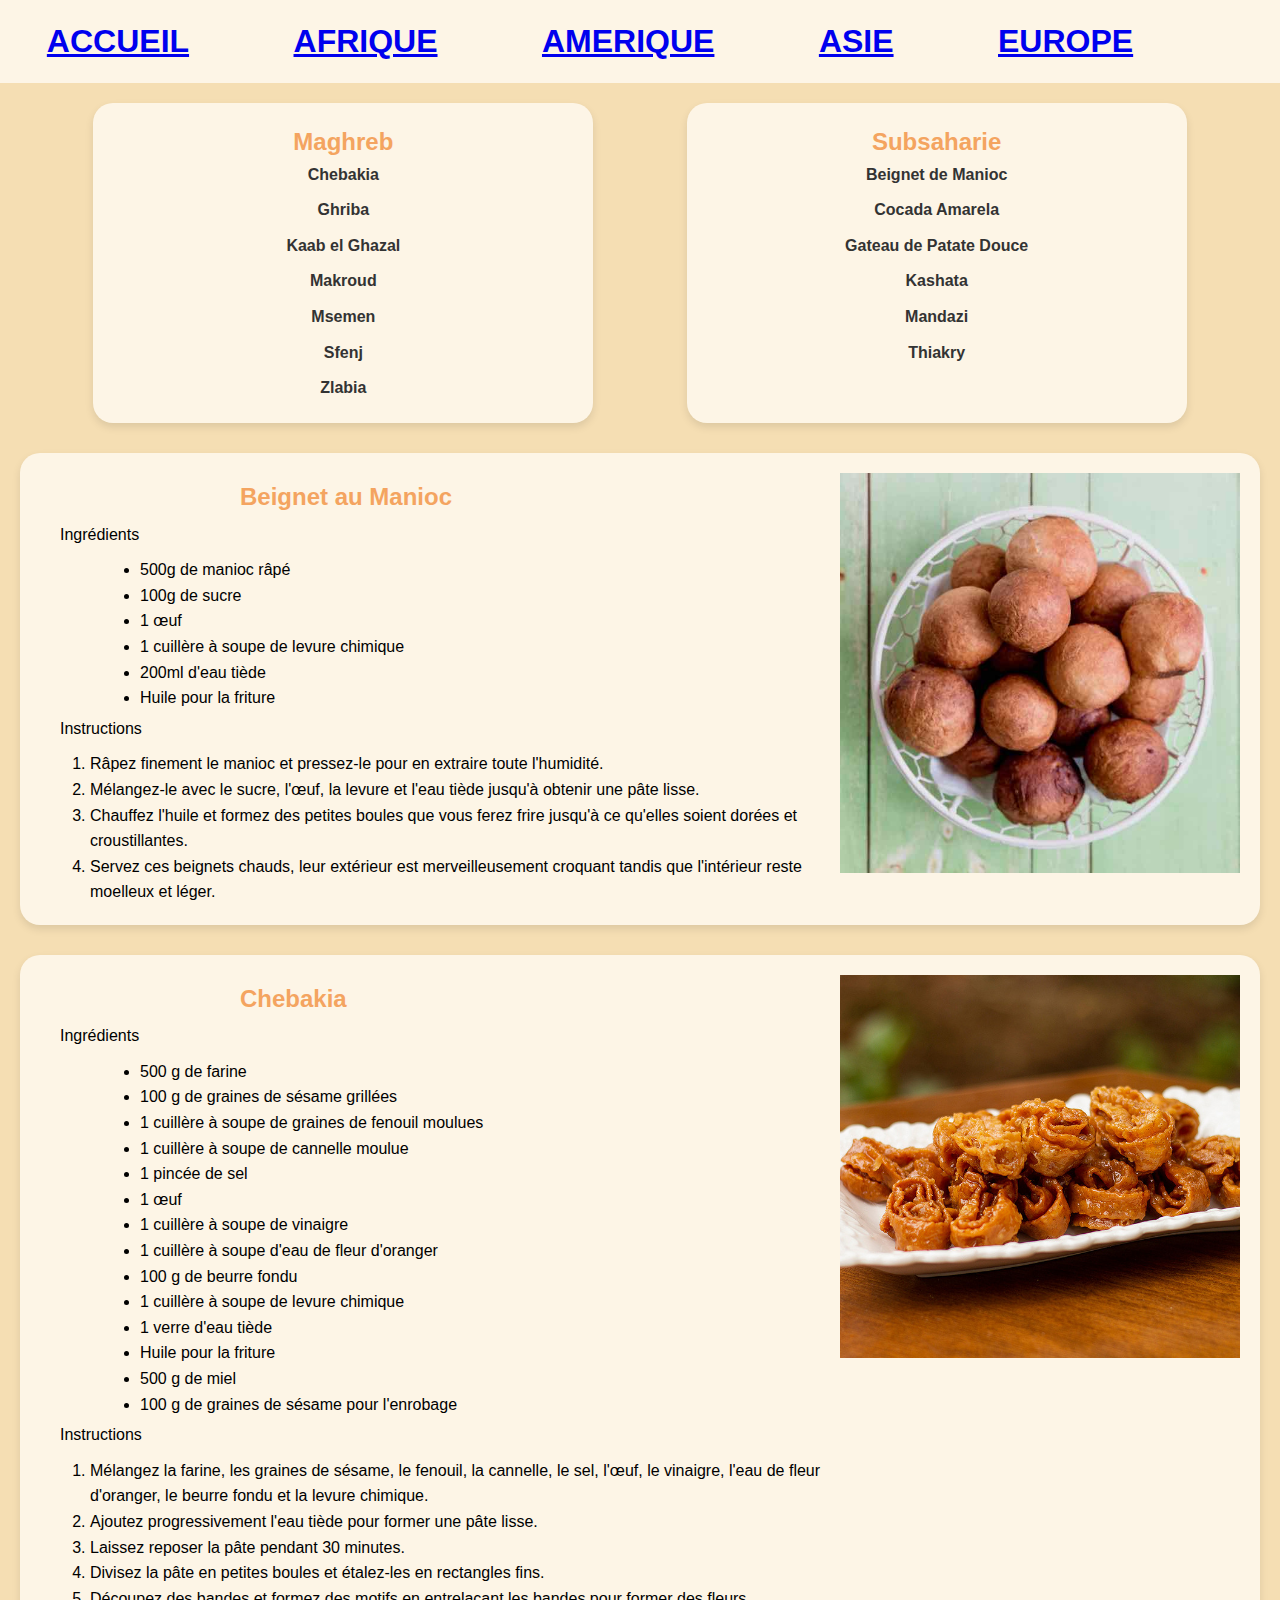
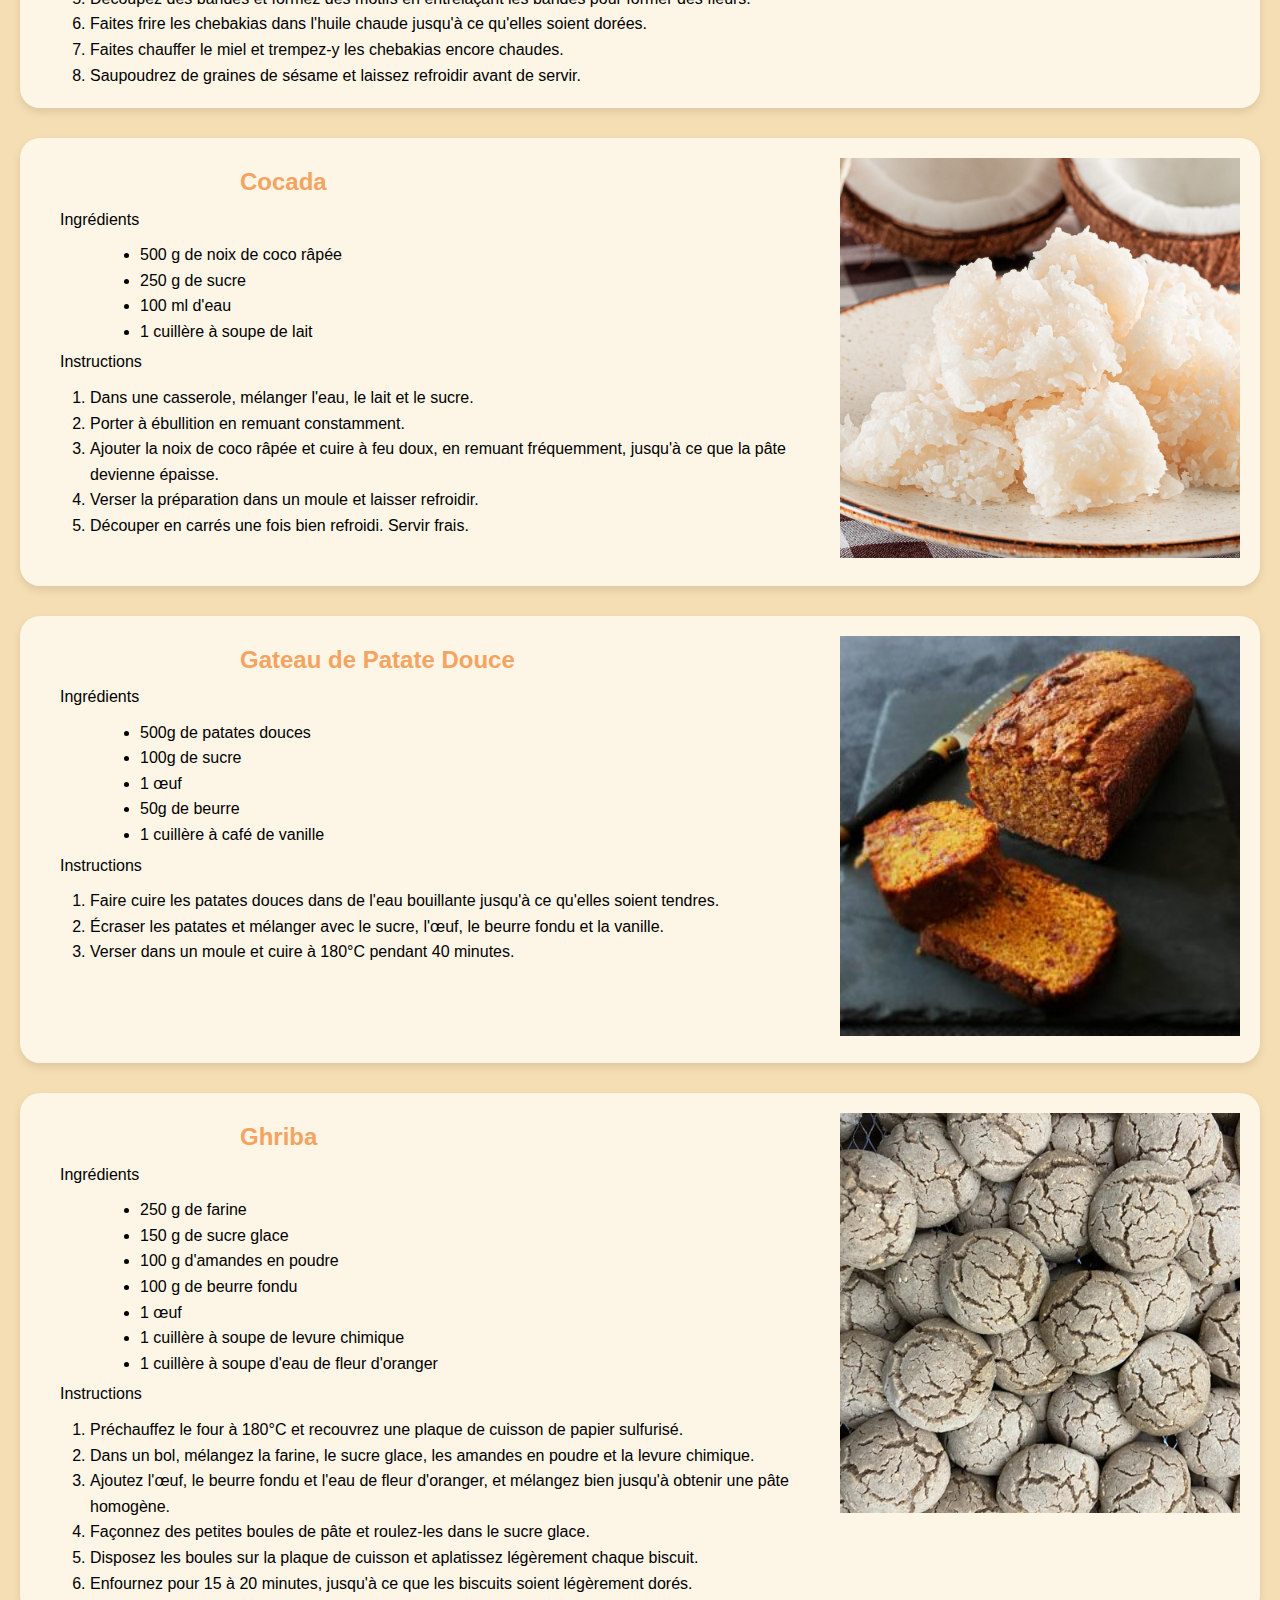
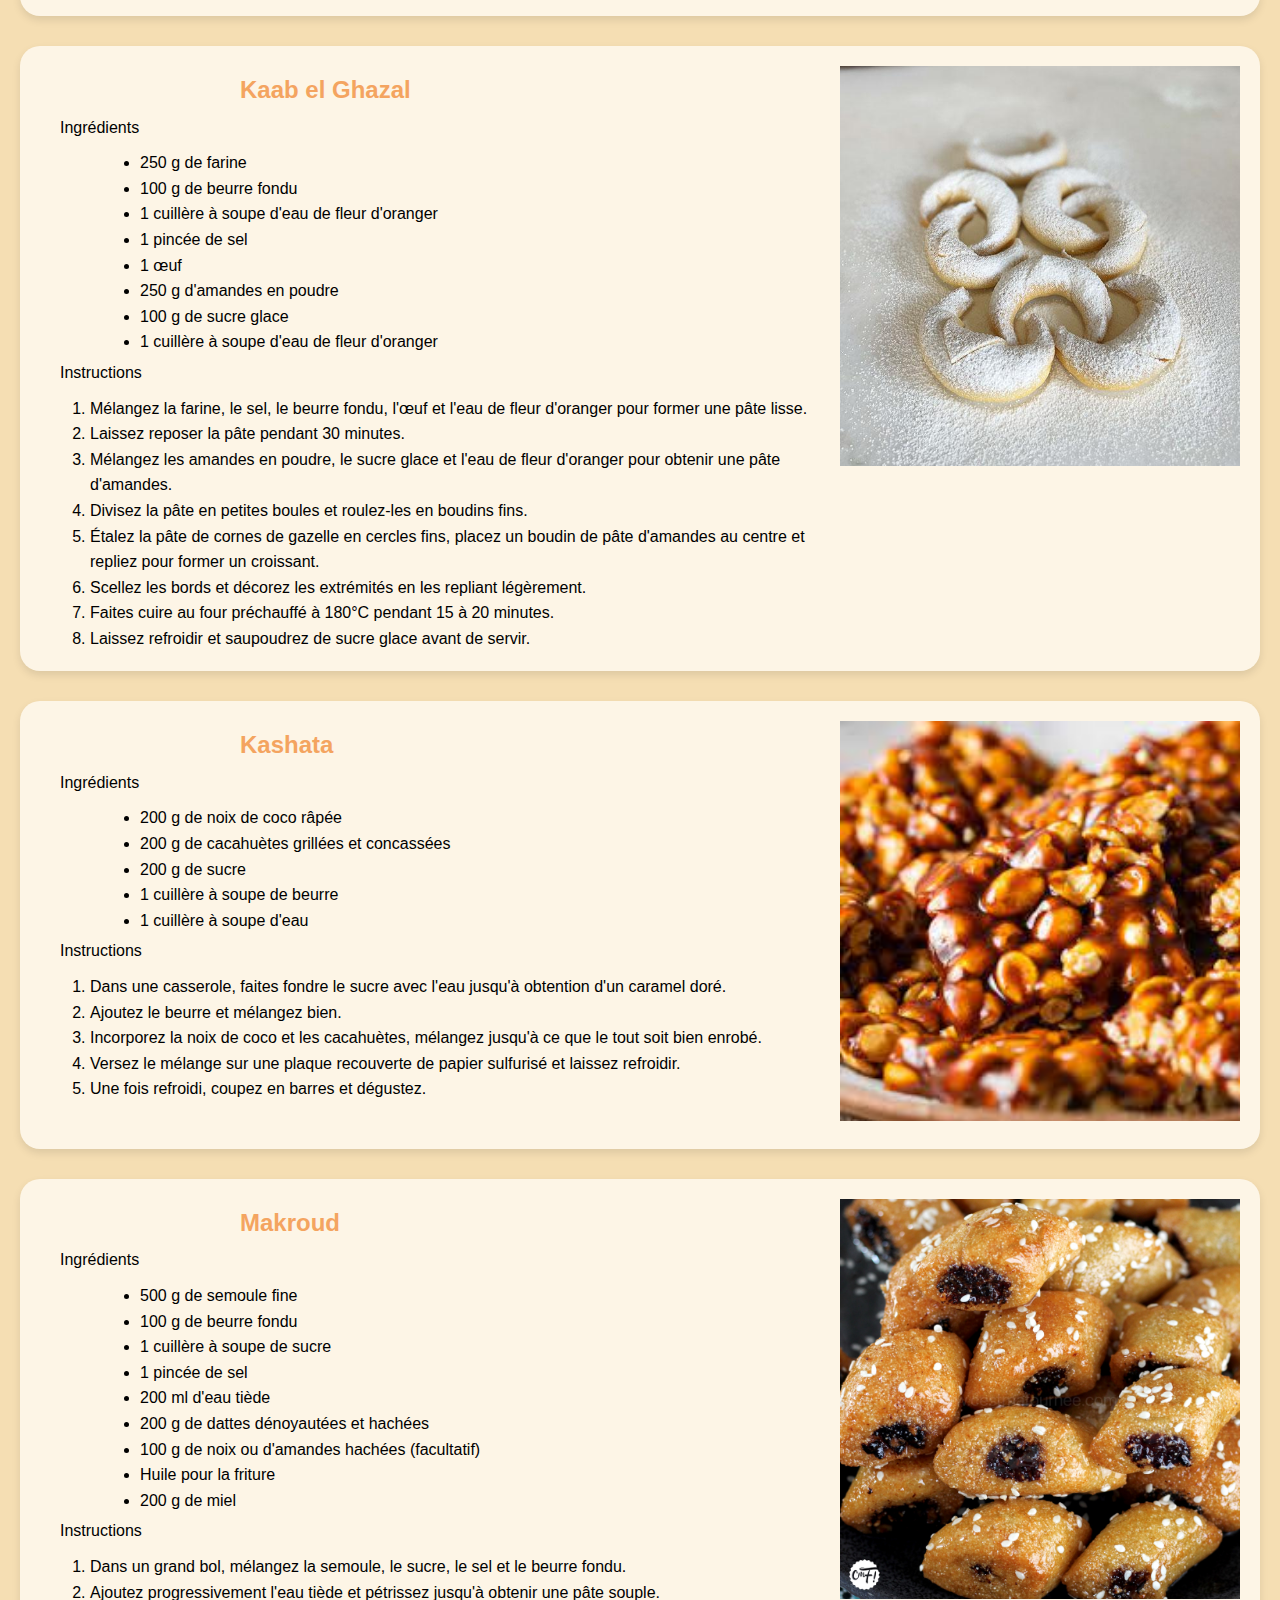
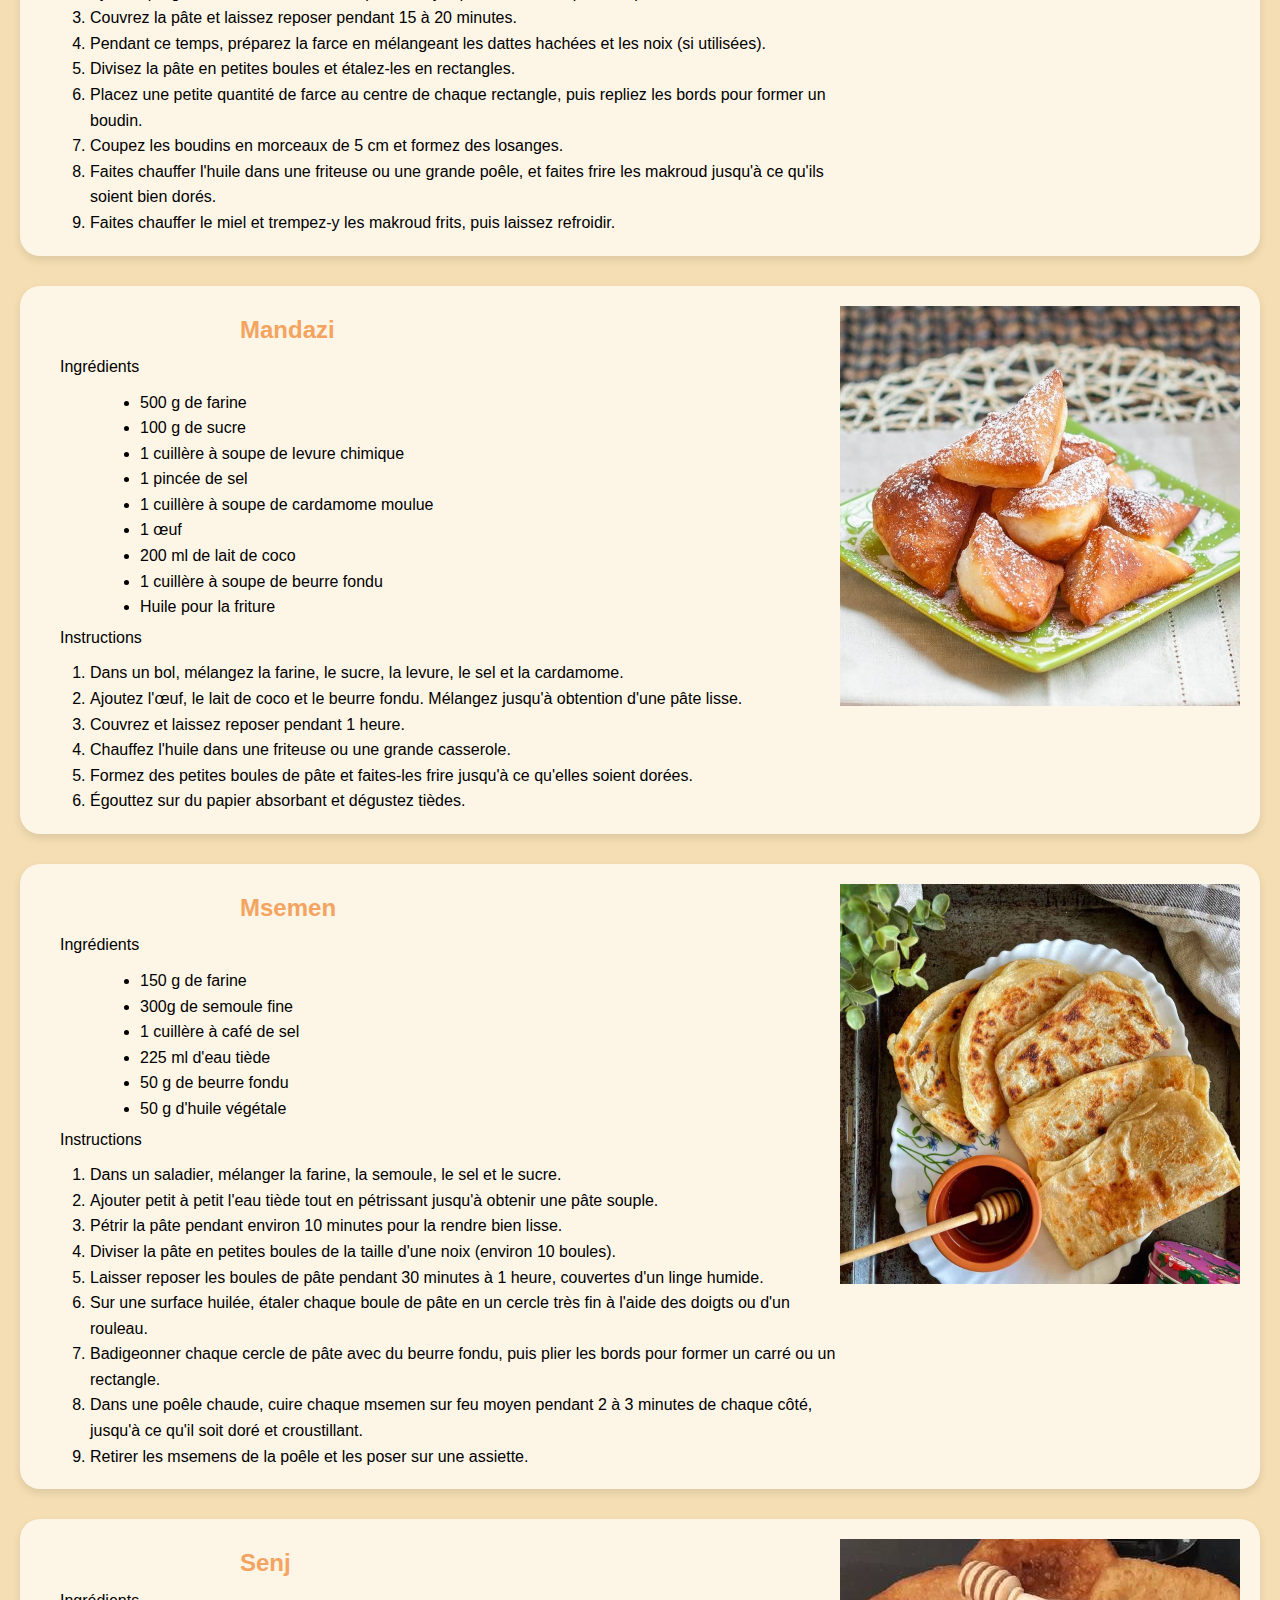
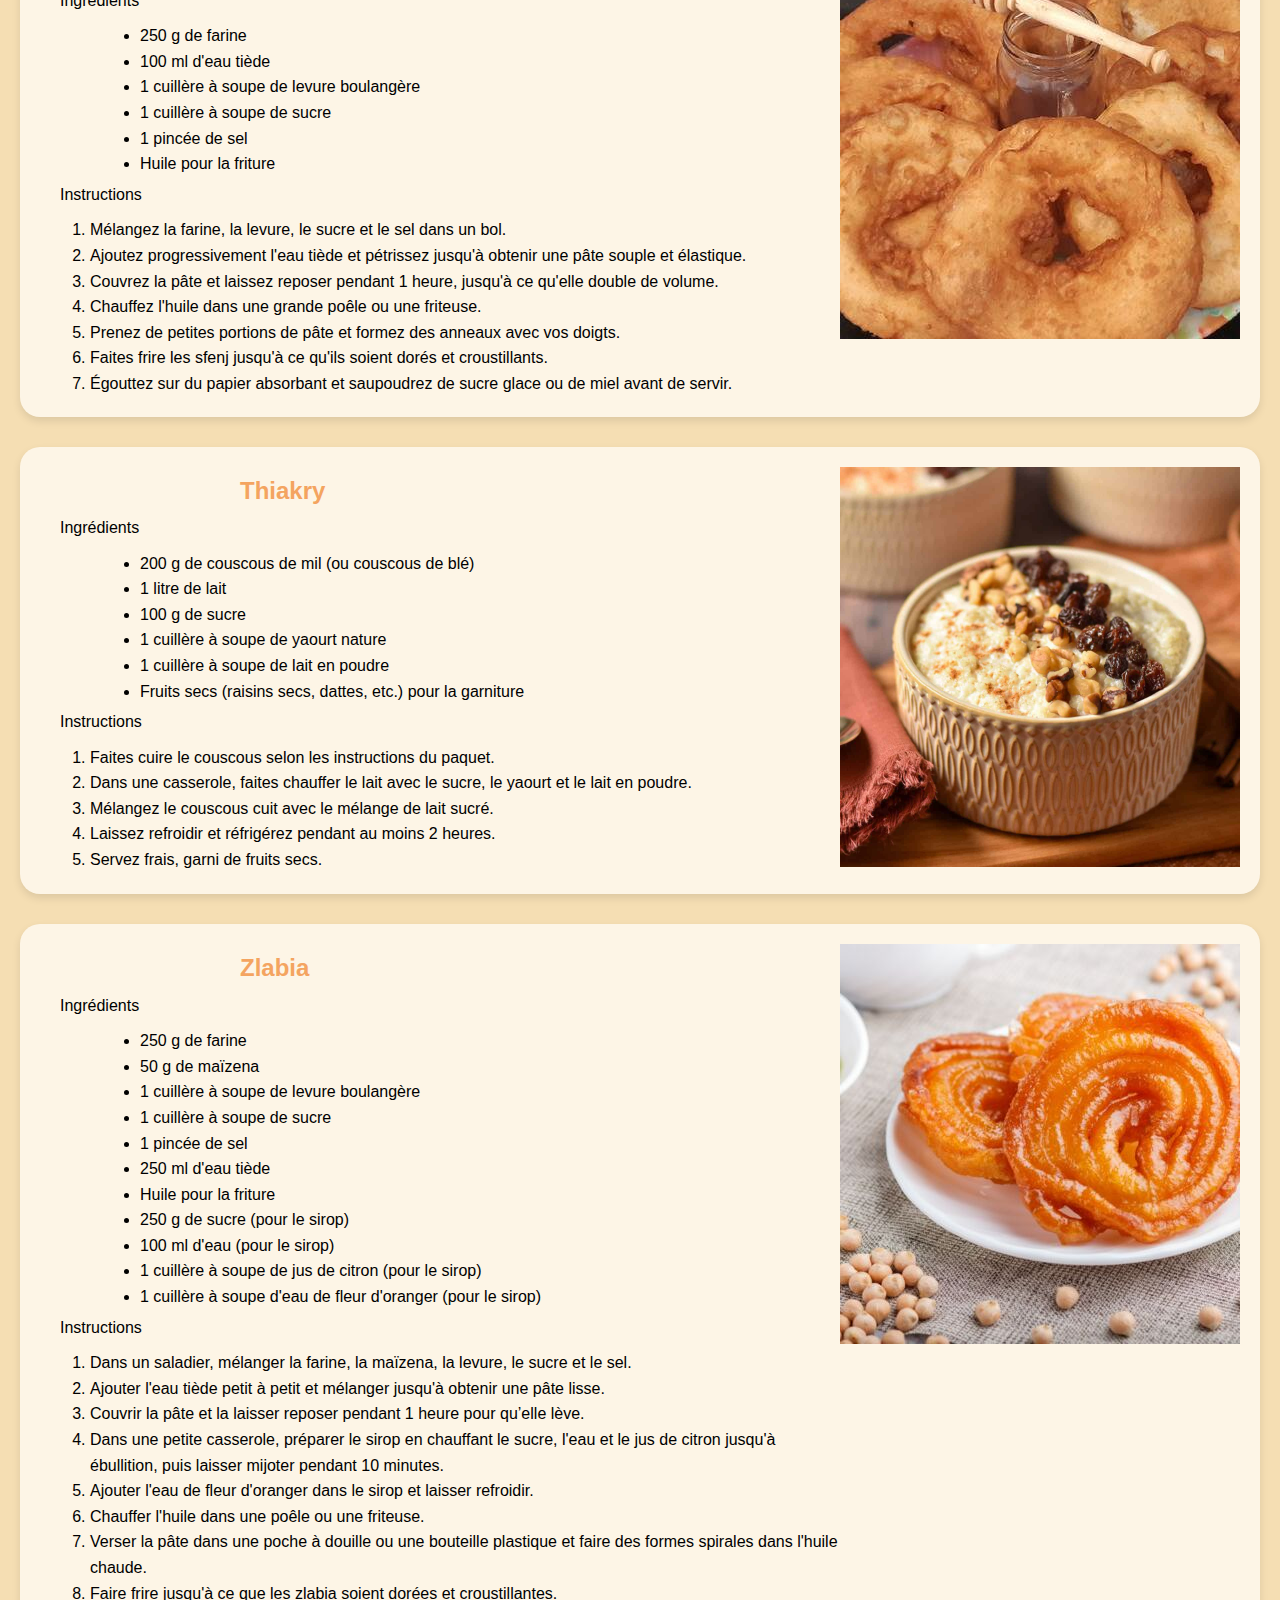
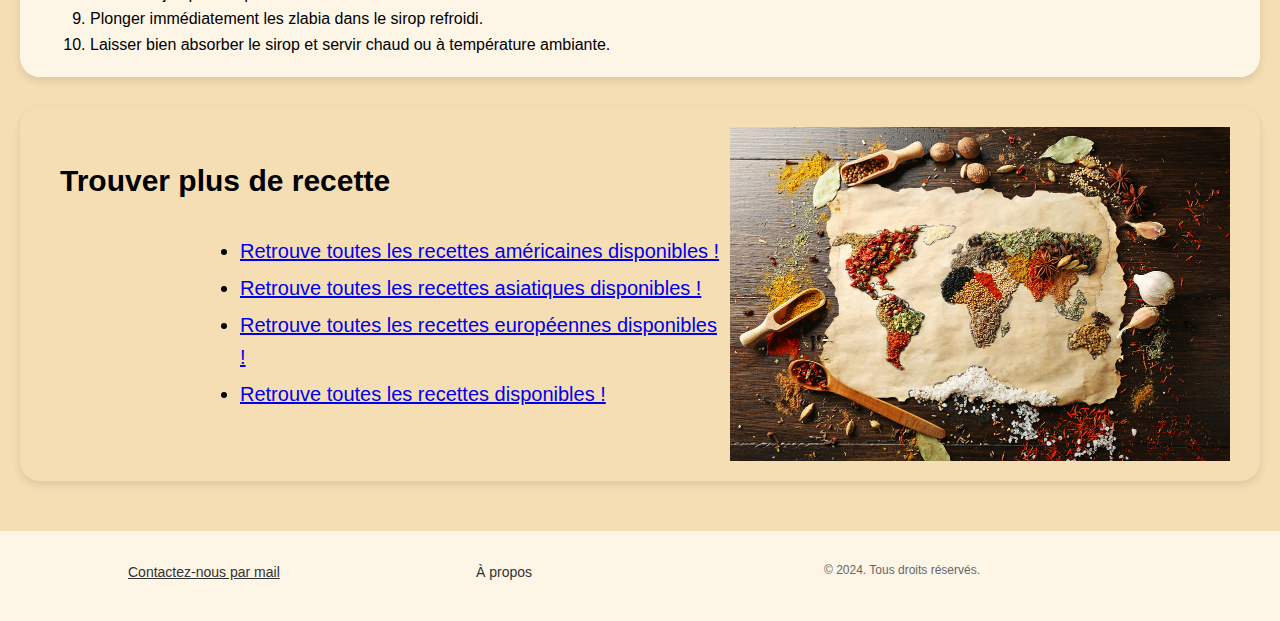
<file: afrique.html>
<!DOCTYPE html>
<html>
 <head>
  <title> Afrique </title>
  <meta charset="utf-8">
  <link rel="stylesheet" href="afrique.css">
 </head>

 <body>
  <header>
   <section class="header">
    <h1><a href="index.html">ACCUEIL</a></h1>
    <h1><a href="afrique.html">AFRIQUE</a></h1>
    <h1><a href="amerique.html">AMERIQUE</a></h1>
    <h1><a href="asie.html">ASIE</a></h1>
    <h1><a href="europe.html">EUROPE</a></h1>


   </section>
  </header>
 


  <main>
   <!-- SOMMAIRE -->
   <section class="container_sommaire">
    <section class="sommaire">
     <h2>Maghreb</h2>
     <ul>
         <li><a href="#recette1">Chebakia</a></li>
         <li><a href="#recette2">Ghriba</a></li>
         <li><a href="#recette3">Kaab el Ghazal</a></li>
         <li><a href="#recette4">Makroud</a></li>
         <li><a href="#recette5">Msemen</a></li>
         <li><a href="#recette6">Sfenj</a></li>
         <li><a href="#recette7">Zlabia</a></li>
     </ul>
    </section>


    <section class="sommaire">
     <h2>Subsaharie</h2>
     <ul>

         <li><a href="#recette8">Beignet de Manioc</a></li>
         <li><a href="#recette9">Cocada Amarela</a></li>
         <li><a href="#recette10">Gateau de Patate Douce</a></li>
         <li><a href="#recette11">Kashata</a></li>
         <li><a href="#recette12">Mandazi</a></li>
         <li><a href="#recette13">Thiakry</a></li>



     </ul>
    </section>
   </section>


<!-- BEIGNET-->

    <section id="recette8" class="recette">
     <div class="alignement">
     <h2>Beignet au Manioc</h2>
      <p>Ingrédients</p>
      <ul>
       <li>500g de manioc râpé</li>
       <li>100g de sucre</li>
       <li>1 œuf</li>
       <li>1 cuillère à soupe de levure chimique</li>
       <li>200ml d'eau tiède</li>
       <li>Huile pour la friture</li>

     </ul>

     <p>Instructions</p>
     <ol>
       <li>Râpez finement le manioc et pressez-le pour en extraire toute l'humidité.</li>
       <li>Mélangez-le avec le sucre, l'œuf, la levure et l'eau tiède jusqu'à obtenir une pâte lisse.</li>
       <li>Chauffez l'huile et formez des petites boules que vous ferez frire jusqu'à ce qu'elles soient dorées et croustillantes.</li>
       <li>Servez ces beignets chauds, leur extérieur est merveilleusement croquant tandis que l'intérieur reste moelleux et léger.</li>

     </ol>
     </div>
     <div class="image">
      <img src="beignetm.jpg" style="width: 400px;" alt="Image de beignet aux maniocs">
     </div>
    </section>

<!-- CHEBAKIA -->

    <section id="recette1" class="recette">
     <div class="alignement">
     <h2>Chebakia</h2>
      <p>Ingrédients</p>
      <ul>
       <li>500 g de farine</li>
       <li>100 g de graines de sésame grillées</li>
       <li>1 cuillère à soupe de graines de fenouil moulues</li>
       <li>1 cuillère à soupe de cannelle moulue</li>
       <li>1 pincée de sel</li>
       <li>1 œuf</li>
       <li>1 cuillère à soupe de vinaigre</li>
       <li>1 cuillère à soupe d'eau de fleur d'oranger</li>
       <li>100 g de beurre fondu</li>
       <li>1 cuillère à soupe de levure chimique</li>
       <li>1 verre d'eau tiède</li>
       <li>Huile pour la friture</li>
       <li>500 g de miel</li>
       <li>100 g de graines de sésame pour l'enrobage</li>
     </ul>




     <p>Instructions</p>
     <ol>
       <li>Mélangez la farine, les graines de sésame, le fenouil, la cannelle, le sel, l'œuf, le vinaigre, l'eau de fleur d'oranger, le beurre fondu et la levure chimique.</li>
       <li>Ajoutez progressivement l'eau tiède pour former une pâte lisse.</li>
       <li>Laissez reposer la pâte pendant 30 minutes.</li>
       <li>Divisez la pâte en petites boules et étalez-les en rectangles fins.</li>
       <li>Découpez des bandes et formez des motifs en entrelaçant les bandes pour former des fleurs.</li>
       <li>Faites frire les chebakias dans l'huile chaude jusqu'à ce qu'elles soient dorées.</li>
       <li>Faites chauffer le miel et trempez-y les chebakias encore chaudes.</li>
       <li>Saupoudrez de graines de sésame et laissez refroidir avant de servir.</li>


     </ol>
     </div>
     <div class="image">
      <img src="chebakia.jpg" style="width: 400px;" alt="Image de chebakia">
     </div>
    </section>

<!-- COCADA -->

    <section id="recette9" class="recette">
     <div class="alignement">
     <h2>Cocada</h2>
      <p>Ingrédients</p>
      <ul>
       <li>500 g de noix de coco râpée</li>
       <li>250 g de sucre</li>
       <li>100 ml d'eau</li>
       <li>1 cuillère à soupe de lait</li>

     </ul>

     <p>Instructions</p>
     <ol>
       <li>Dans une casserole, mélanger l'eau, le lait et le sucre. </li>
       <li>Porter à ébullition en remuant constamment.</li>
       <li>Ajouter la noix de coco râpée et cuire à feu doux, en remuant fréquemment, jusqu'à ce que la pâte devienne épaisse.</li>
       <li>Verser la préparation dans un moule et laisser refroidir.</li>
       <li>Découper en carrés une fois bien refroidi. Servir frais.</li>


     </ol>
     </div>
     <div class="image">
      <img src="cocada.jpg" style="width: 400px;" alt="Image de brownie">
     </div>
    </section>

<!-- GATEAU PATATE DOUCE -->

    <section id="recette10" class="recette">
     <div class="alignement">
     <h2>Gateau de Patate Douce</h2>
      <p>Ingrédients</p>
      <ul>
       <li>500g de patates douces</li>
       <li>100g de sucre</li>
       <li>1 œuf</li>
       <li>50g de beurre</li>
       <li>1 cuillère à café de vanille</li>

     </ul>

     <p>Instructions</p>
     <ol>
       <li>Faire cuire les patates douces dans de l'eau bouillante jusqu'à ce qu'elles soient tendres.</li>
       <li>Écraser les patates et mélanger avec le sucre, l'œuf, le beurre fondu et la vanille.</li>
       <li>Verser dans un moule et cuire à 180°C pendant 40 minutes.</li>


     </ol>
     </div>
     <div class="image">
      <img src="gateaup.jpg" style="width: 400px;" alt="Image de Gateau de Patate Douce">
     </div>
    </section>


<!-- GHRIBAAAA-->

    <section id="recette2" class="recette">
     <div class="alignement">
     <h2>Ghriba</h2>
      <p>Ingrédients</p>
      <ul>
       <li>250 g de farine</li>
       <li>150 g de sucre glace</li>
       <li>100 g d'amandes en poudre</li>
       <li>100 g de beurre fondu</li>
       <li>1 œuf</li>
       <li>1 cuillère à soupe de levure chimique</li>
       <li>1 cuillère à soupe d'eau de fleur d'oranger</li>
     </ul>

     <p>Instructions</p>
     <ol>
       <li>Préchauffez le four à 180°C et recouvrez une plaque de cuisson de papier sulfurisé.</li>
       <li>Dans un bol, mélangez la farine, le sucre glace, les amandes en poudre et la levure chimique.</li>
       <li>Ajoutez l'œuf, le beurre fondu et l'eau de fleur d'oranger, et mélangez bien jusqu'à obtenir une pâte homogène.</li>
       <li>Façonnez des petites boules de pâte et roulez-les dans le sucre glace.</li>
       <li>Disposez les boules sur la plaque de cuisson et aplatissez légèrement chaque biscuit.</li>
       <li>Enfournez pour 15 à 20 minutes, jusqu'à ce que les biscuits soient légèrement dorés.</li>
     </ol>
     </div>
     <div class="image">
      <img src="ghriba.jpg" style="width: 400px;" alt="Image de Ghriba">
     </div>
    </section>



<!-- KAAB EL GHAZAL-->

  <section id="recette3" class="recette">
     <div class="alignement">
     <h2>Kaab el Ghazal</h2>
     <p>Ingrédients</p>
     <ul>
       <li>250 g de farine</li>
       <li>100 g de beurre fondu</li>
       <li>1 cuillère à soupe d'eau de fleur d'oranger</li>
       <li>1 pincée de sel</li>
       <li>1 œuf</li>
       <li>250 g d'amandes en poudre</li>
       <li>100 g de sucre glace</li>
       <li>1 cuillère à soupe d'eau de fleur d'oranger</li>

     </ul>
     <p>Instructions</p>
     <ol>
       <li>Mélangez la farine, le sel, le beurre fondu, l'œuf et l'eau de fleur d'oranger pour former une pâte lisse.</li>
       <li>Laissez reposer la pâte pendant 30 minutes.</li>
       <li>Mélangez les amandes en poudre, le sucre glace et l'eau de fleur d'oranger pour obtenir une pâte d'amandes.</li>
       <li>Divisez la pâte en petites boules et roulez-les en boudins fins.</li>
       <li>Étalez la pâte de cornes de gazelle en cercles fins, placez un boudin de pâte d'amandes au centre et repliez pour former un croissant.</li>
       <li>Scellez les bords et décorez les extrémités en les repliant légèrement.</li>
       <li>Faites cuire au four préchauffé à 180°C pendant 15 à 20 minutes.</li>
       <li>Laissez refroidir et saupoudrez de sucre glace avant de servir.</li>
     </ol>
     </div>
     <div class="image">
      <img src="kaabe.jpg" style="width: 400px; alt="Image de Kaab el ghazal">
     </div>
    </section>

<!-- KASHATA-->

  <section id="recette11" class="recette">
     <div class="alignement">
     <h2>Kashata</h2>
     <p>Ingrédients</p>
     <ul>
       <li>200 g de noix de coco râpée</li>
       <li>200 g de cacahuètes grillées et concassées</li>
       <li>200 g de sucre</li>
       <li>1 cuillère à soupe de beurre</li>
       <li>1 cuillère à soupe d'eau </li>

     </ul>
     <p>Instructions</p>
     <ol>
       <li>Dans une casserole, faites fondre le sucre avec l'eau jusqu'à obtention d'un caramel doré.</li>
       <li>Ajoutez le beurre et mélangez bien.</li>
       <li>Incorporez la noix de coco et les cacahuètes, mélangez jusqu'à ce que le tout soit bien enrobé.</li>
       <li>Versez le mélange sur une plaque recouverte de papier sulfurisé et laissez refroidir.</li>
       <li>Une fois refroidi, coupez en barres et dégustez.</li>
     </ol>
     </div>
     <div class="image">
      <img src="kashata.jpg" style="width: 400px; alt="Image de Kashata">
     </div>
    </section>


<!-- MALROUD-->

    <section id="recette4" class="recette">
     <div class="alignement">
     <h2>Makroud</h2>
      <p>Ingrédients</p>
      <ul>
       <li>500 g de semoule fine</li>
       <li>100 g de beurre fondu</li>
       <li>1 cuillère à soupe de sucre</li>
       <li>1 pincée de sel</li>
       <li>200 ml d'eau tiède</li>
       <li>200 g de dattes dénoyautées et hachées</li>
       <li>100 g de noix ou d'amandes hachées (facultatif)</li>
       <li>Huile pour la friture</li>
       <li>200 g de miel</li>

     </ul>

     <p>Instructions</p>
     <ol>
       <li>Dans un grand bol, mélangez la semoule, le sucre, le sel et le beurre fondu.</li>
       <li>Ajoutez progressivement l'eau tiède et pétrissez jusqu'à obtenir une pâte souple.</li>
       <li>Couvrez la pâte et laissez reposer pendant 15 à 20 minutes.</li>
       <li>Pendant ce temps, préparez la farce en mélangeant les dattes hachées et les noix (si utilisées).</li>
       <li>Divisez la pâte en petites boules et étalez-les en rectangles.</li>
       <li>Placez une petite quantité de farce au centre de chaque rectangle, puis repliez les bords pour former un boudin.</li>
       <li>Coupez les boudins en morceaux de 5 cm et formez des losanges.</li>
       <li>Faites chauffer l'huile dans une friteuse ou une grande poêle, et faites frire les makroud jusqu'à ce qu'ils soient bien dorés.</li>
       <li>Faites chauffer le miel et trempez-y les makroud frits, puis laissez refroidir.</li>

     </ol>
     </div>
     <div class="image">
      <img src="makroud.jpg" style="width: 400px;" alt="Image de Makroud">
     </div>
    </section>

<!-- MANDAZI-->

    <section id="recette12" class="recette">
     <div class="alignement">
     <h2>Mandazi</h2>
      <p>Ingrédients</p>
      <ul>
       <li>500 g de farine</li>
       <li>100 g de sucre</li>
       <li>1 cuillère à soupe de levure chimique</li>
       <li>1 pincée de sel</li>
       <li>1 cuillère à soupe de cardamome moulue</li>
       <li>1 œuf</li>
       <li>200 ml de lait de coco</li>
       <li>1 cuillère à soupe de beurre fondu</li>
       <li>Huile pour la friture</li>

     </ul>

     <p>Instructions</p>
     <ol>
       <li>Dans un bol, mélangez la farine, le sucre, la levure, le sel et la cardamome.</li>
       <li>Ajoutez l'œuf, le lait de coco et le beurre fondu. Mélangez jusqu'à obtention d'une pâte lisse.</li>
       <li>Couvrez et laissez reposer pendant 1 heure.</li>
       <li>Chauffez l'huile dans une friteuse ou une grande casserole.</li>
       <li>Formez des petites boules de pâte et faites-les frire jusqu'à ce qu'elles soient dorées.</li>
       <li>Égouttez sur du papier absorbant et dégustez tièdes.</li>

     </ol>
     </div>
     <div class="image">
      <img src="mandazi-.jpg" style="width: 400px;" alt="Image de Mandazi">
     </div>
    </section>


<!-- Msemen -->

    <section id="recette5" class="recette">
     <div class="alignement">
     <h2>Msemen</h2>
      <p>Ingrédients</p>
      <ul>
       <li>150 g de farine</li>
       <li>300g de semoule fine</li>
       <li>1 cuillère à café de sel</li>
       <li>225 ml d'eau tiède</li>
       <li>50 g de beurre fondu</li>
       <li>50 g d'huile végétale</li>

     </ul>

     <p>Instructions</p>
     <ol>
       <li>Dans un saladier, mélanger la farine, la semoule, le sel et le sucre.</li>
       <li>Ajouter petit à petit l'eau tiède tout en pétrissant jusqu'à obtenir une pâte souple.</li>
       <li>Pétrir la pâte pendant environ 10 minutes pour la rendre bien lisse.</li>
       <li>Diviser la pâte en petites boules de la taille d'une noix (environ 10 boules).</li>
       <li>Laisser reposer les boules de pâte pendant 30 minutes à 1 heure, couvertes d'un linge humide.</li>
       <li>Sur une surface huilée, étaler chaque boule de pâte en un cercle très fin à l'aide des doigts ou d'un rouleau.</li>
       <li>Badigeonner chaque cercle de pâte avec du beurre fondu, puis plier les bords pour former un carré ou un rectangle.</li>
       <li>Dans une poêle chaude, cuire chaque msemen sur feu moyen pendant 2 à 3 minutes de chaque côté, jusqu'à ce qu'il soit doré et croustillant.</li>
       <li>Retirer les msemens de la poêle et les poser sur une assiette.</li>


     </ol>
     </div>
     <div class="image">
      <img src="msemen.jpg" style="width: 400px;" alt="Image de Msemen">
     </div>
    </section>




     
<!-- SFENJJJJ-->

  <section id="recette6" class="recette">
     <div class="alignement">
     <h2>Senj</h2>
     <p>Ingrédients</p>
     <ul>
       <li>250 g de farine</li>
       <li>100 ml d'eau tiède</li>
       <li>1 cuillère à soupe de levure boulangère</li>
       <li>1 cuillère à soupe de sucre</li>
       <li>1 pincée de sel</li>
       <li>Huile pour la friture</li>

     </ul>
     <p>Instructions</p>
     <ol>
       <li>Mélangez la farine, la levure, le sucre et le sel dans un bol.</li>
       <li>Ajoutez progressivement l'eau tiède et pétrissez jusqu'à obtenir une pâte souple et élastique.</li>
       <li>Couvrez la pâte et laissez reposer pendant 1 heure, jusqu'à ce qu'elle double de volume.</li>
       <li>Chauffez l'huile dans une grande poêle ou une friteuse.</li>
       <li>Prenez de petites portions de pâte et formez des anneaux avec vos doigts.</li>
       <li>Faites frire les sfenj jusqu'à ce qu'ils soient dorés et croustillants.</li>
       <li>Égouttez sur du papier absorbant et saupoudrez de sucre glace ou de miel avant de servir.</li>
     </ol>
     </div>
     <div class="image">
      <img src="sfenj.jpg" style="width: 400px; alt="Image de Sfenj">
     </div>
    </section>
<!-- THIAKRY-->

    <section id="recette13" class="recette">
     <div class="alignement">
     <h2>Thiakry</h2>
      <p>Ingrédients</p>
      <ul>
       <li>200 g de couscous de mil (ou couscous de blé)</li>
       <li>1 litre de lait</li>
       <li>100 g de sucre</li>
       <li>1 cuillère à soupe de yaourt nature</li>
       <li>1 cuillère à soupe de lait en poudre</li>
       <li>Fruits secs (raisins secs, dattes, etc.) pour la garniture </li>

     </ul>

     <p>Instructions</p>
     <ol>
       <li>Faites cuire le couscous selon les instructions du paquet.</li>
       <li>Dans une casserole, faites chauffer le lait avec le sucre, le yaourt et le lait en poudre.</li>
       <li>Mélangez le couscous cuit avec le mélange de lait sucré.</li>
       <li>Laissez refroidir et réfrigérez pendant au moins 2 heures.</li>
       <li>Servez frais, garni de fruits secs.</li>

     </ol>
     </div>
     <div class="image">
      <img src="thiakry.jpg" style="width: 400px;" alt="Image de Thiakry">
     </div>
    </section>

<!-- ZLABIA-->

    <section id="recette7" class="recette">
     <div class="alignement">
     <h2>Zlabia</h2>
      <p>Ingrédients</p>
      <ul>
       <li>250 g de farine</li>
       <li>50 g de maïzena</li>
       <li>1 cuillère à soupe de levure boulangère</li>
       <li>1 cuillère à soupe de sucre</li>
       <li>1 pincée de sel</li>
       <li>250 ml d'eau tiède</li>
       <li>Huile pour la friture</li>
       <li>250 g de sucre (pour le sirop)</li>
       <li>100 ml d'eau (pour le sirop)</li>
       <li>1 cuillère à soupe de jus de citron (pour le sirop)</li>
       <li>1 cuillère à soupe d'eau de fleur d'oranger (pour le sirop)</li>

     </ul>

     <p>Instructions</p>
     <ol>
       <li>Dans un saladier, mélanger la farine, la maïzena, la levure, le sucre et le sel.</li>
       <li>Ajouter l'eau tiède petit à petit et mélanger jusqu'à obtenir une pâte lisse.</li>
       <li>Couvrir la pâte et la laisser reposer pendant 1 heure pour qu’elle lève.</li>
       <li>Dans une petite casserole, préparer le sirop en chauffant le sucre, l'eau et le jus de citron jusqu'à ébullition, puis laisser mijoter pendant 10 minutes.</li>
       <li>Ajouter l'eau de fleur d'oranger dans le sirop et laisser refroidir.</li>
       <li>Chauffer l'huile dans une poêle ou une friteuse.</li>
       <li>Verser la pâte dans une poche à douille ou une bouteille plastique et faire des formes spirales dans l'huile chaude.</li>
       <li>Faire frire jusqu'à ce que les zlabia soient dorées et croustillantes.</li>
       <li>Plonger immédiatement les zlabia dans le sirop refroidi.</li>
       <li>Laisser bien absorber le sirop et servir chaud ou à température ambiante.</li>

     </ol>
     </div>
     <div class="image">
      <img src="zlabia.jpg" style="width: 400px;" alt="Image de Zlabia">
     </div>
    </section>












<!-- RECMMANDATION -->

  <section class="fin_recette">
     <div class="alignement">
     <h1>Trouver plus de recette</h1>
      <ul>
       <li><a href="amerique.html">Retrouve toutes les recettes américaines disponibles !</a></li>
       <li><a href="asie.html">Retrouve toutes les recettes asiatiques disponibles !</a></li>
       <li><a href="europe.html">Retrouve toutes les recettes européennes disponibles !</a></li>
       <li><a href="index.html#repertoire">Retrouve toutes les recettes disponibles ! </a></li>
      </ul>

     </div>

      <img src="monde.jpg" style="width: 500px; alt="Image de carte du monde">

    </section>

  </main>


  <footer>
    <div class="footer-container">
        <div class="contact">
            <p><a href="mailto:monstre.doublemonstre.coucou@gmail.com">Contactez-nous par mail</a></p>
        </div>

        <div class="liens-principaux">
            <ul>
                <li><a href="propos.html">À propos</a></li>

            </ul>
        </div>

        <!-- Copyright -->
        <div class="copyright">
            <p>&copy; 2024. Tous droits réservés.</p>

        </div>
    </div>

    

 </body>
</html>
</file>
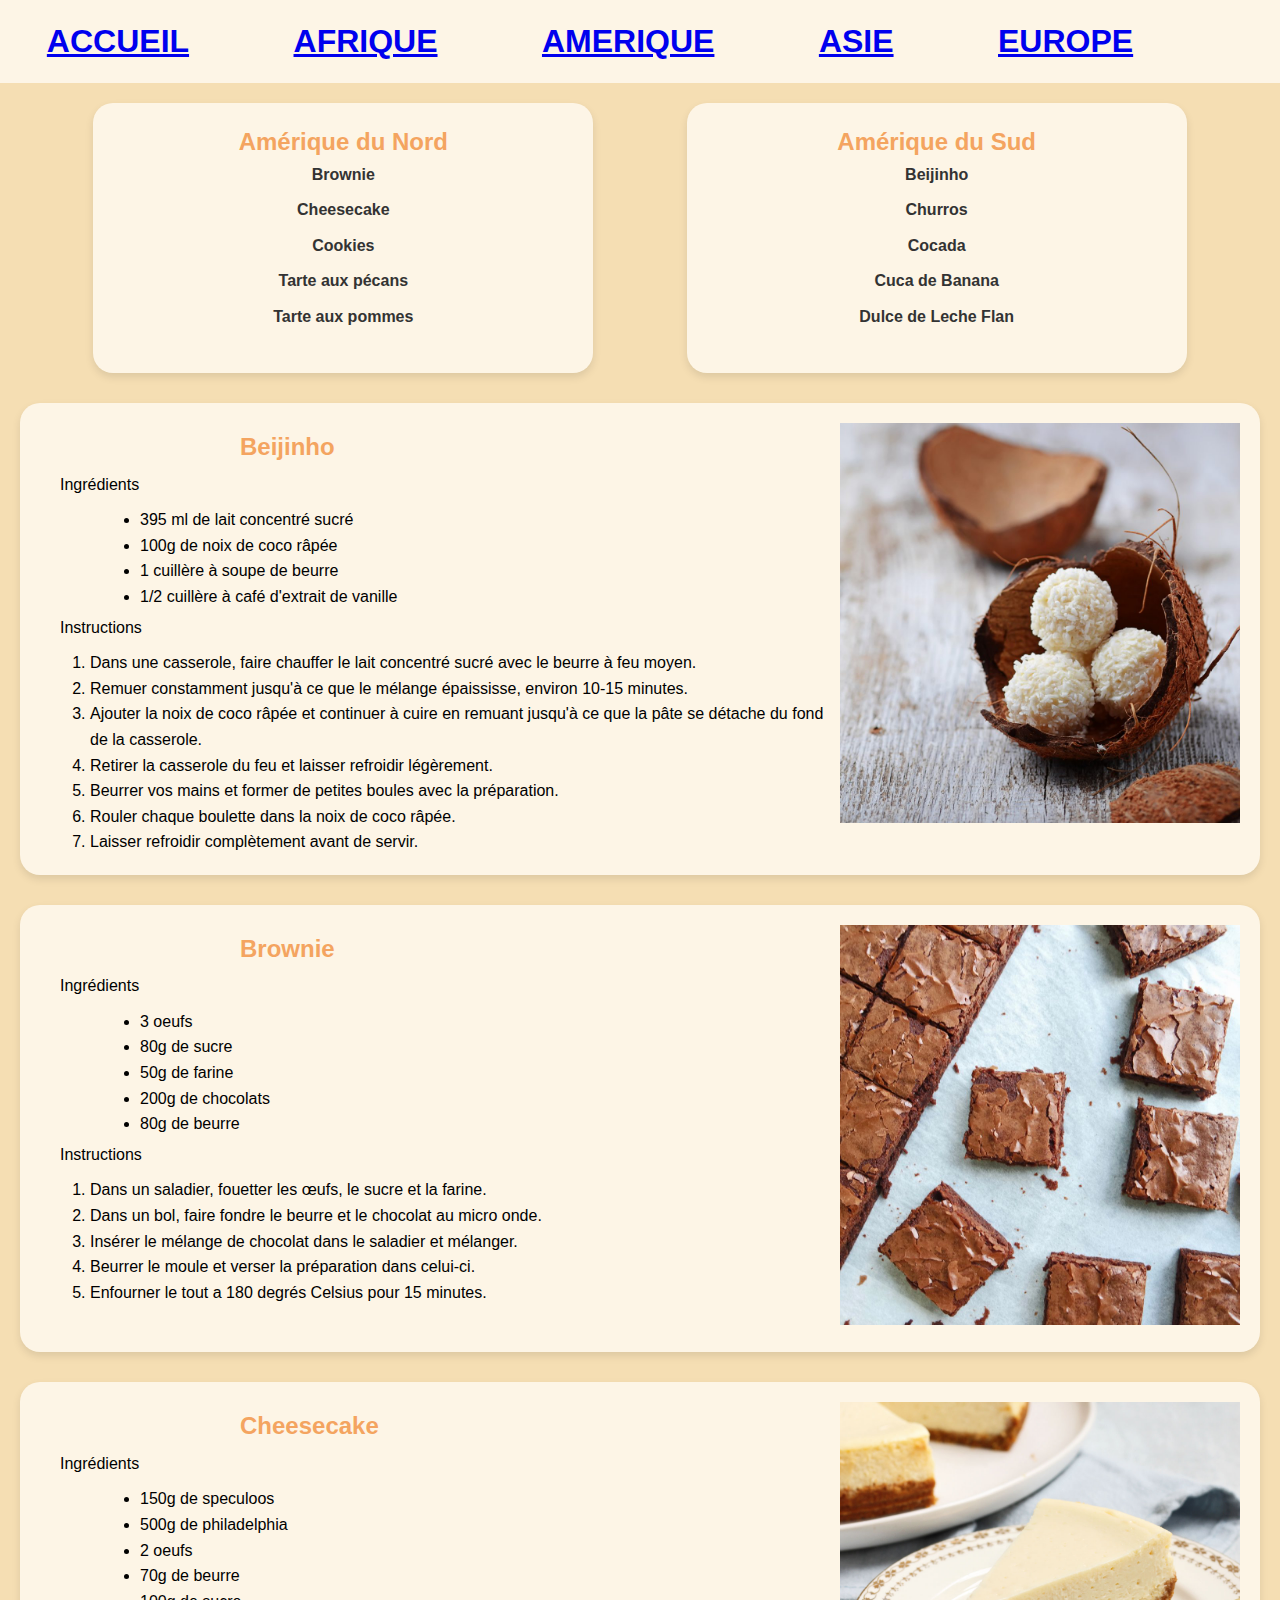
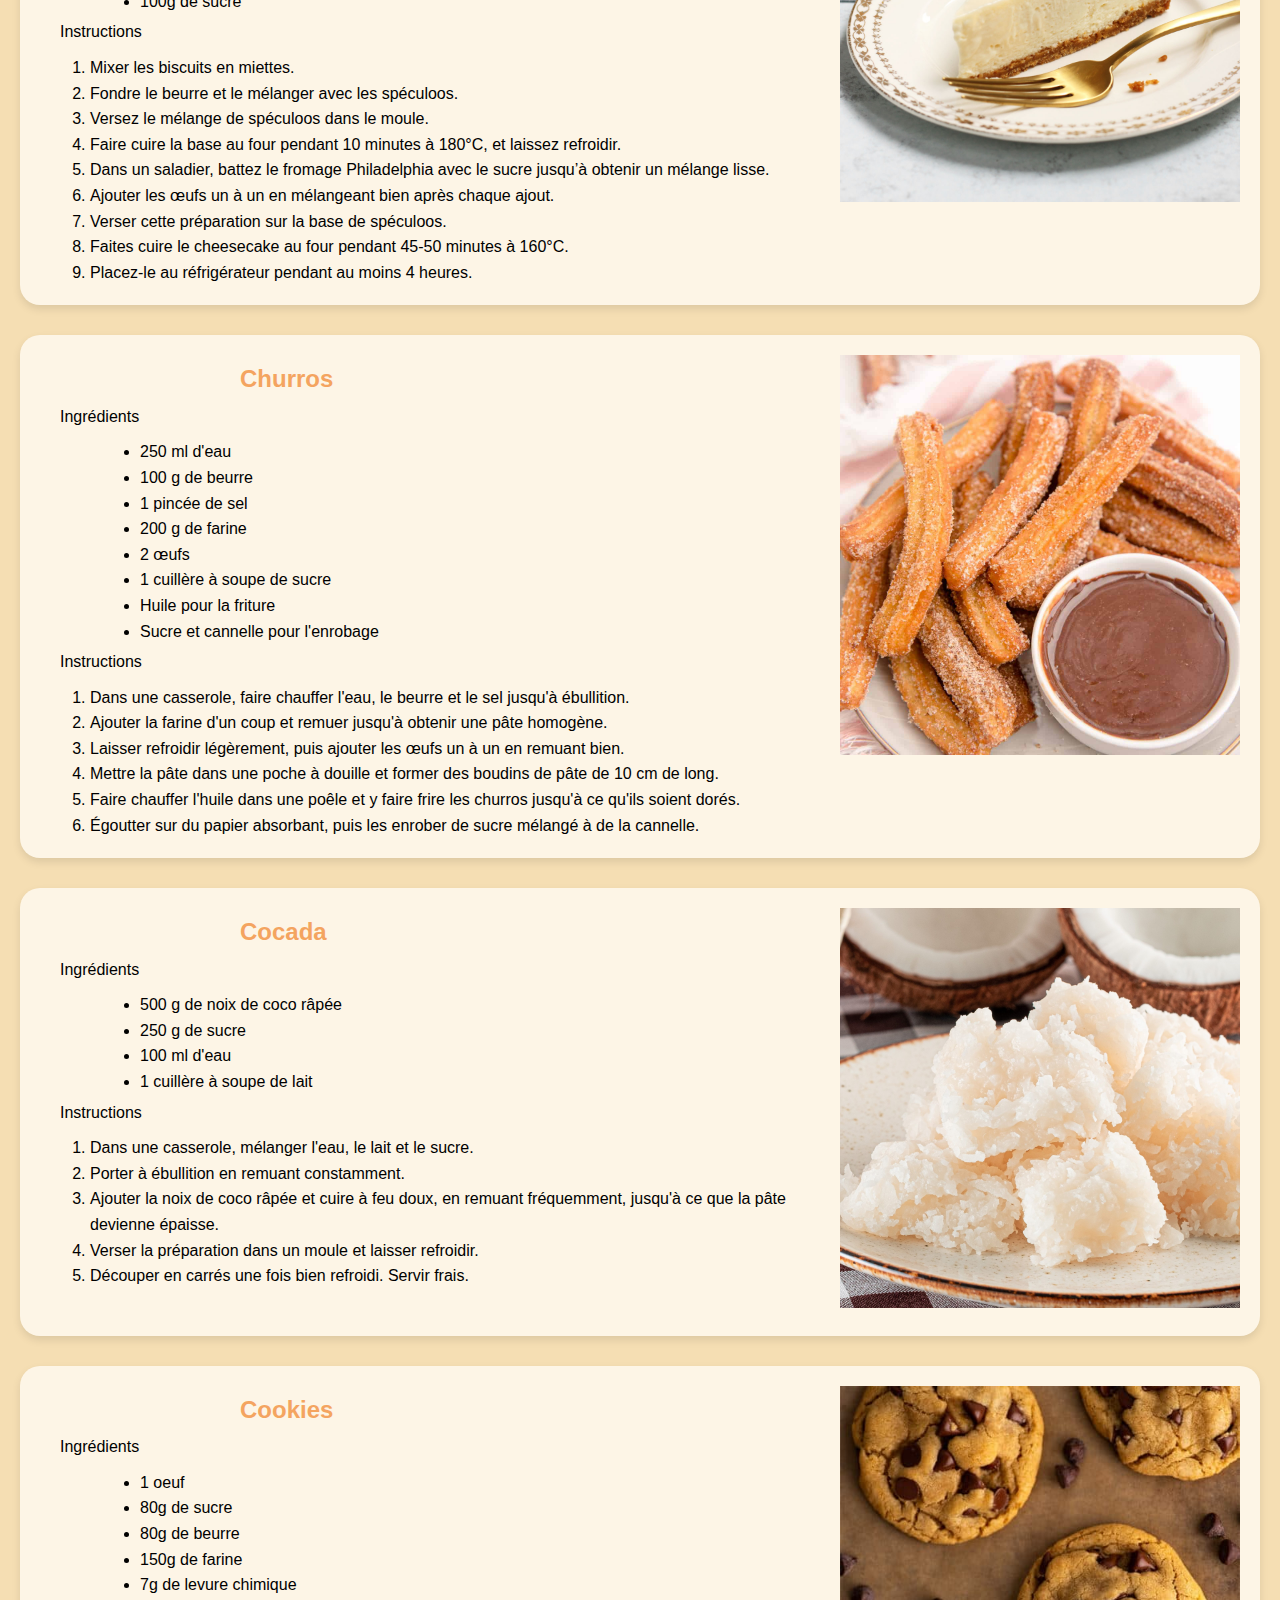
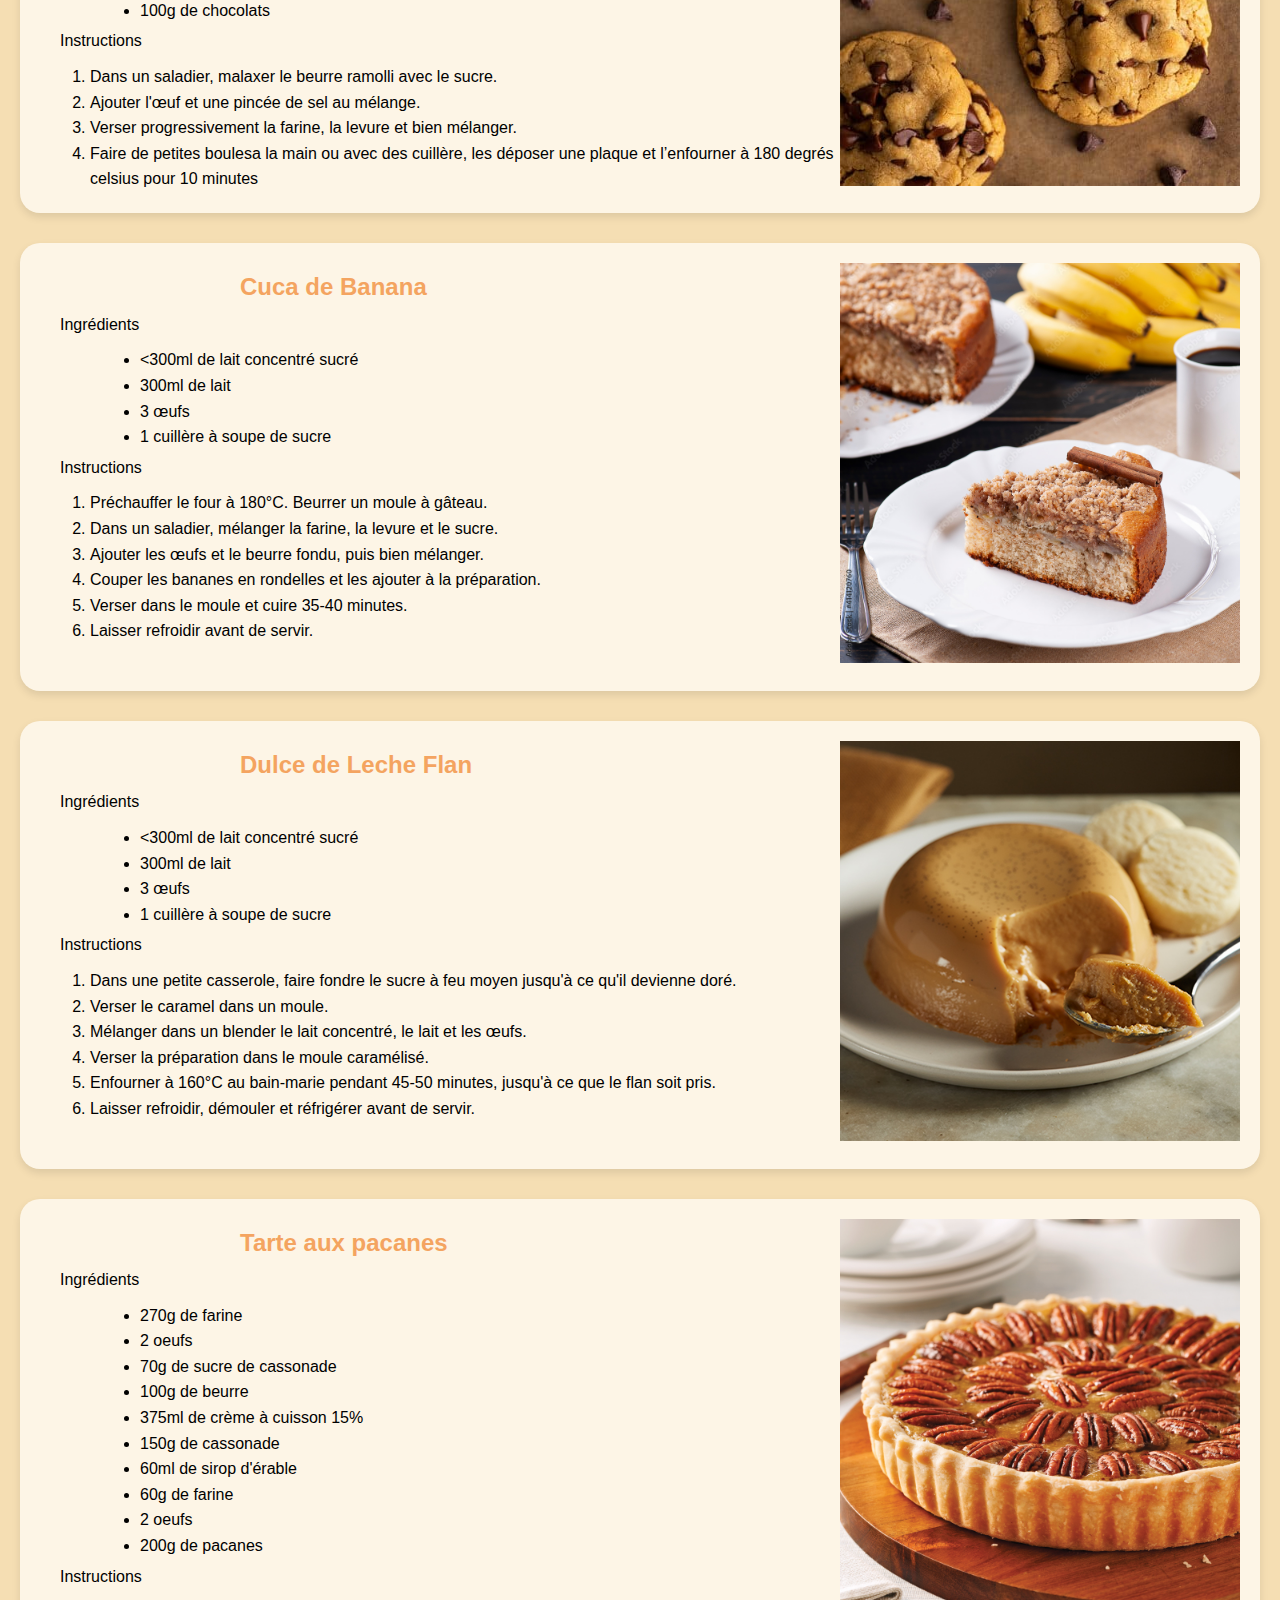
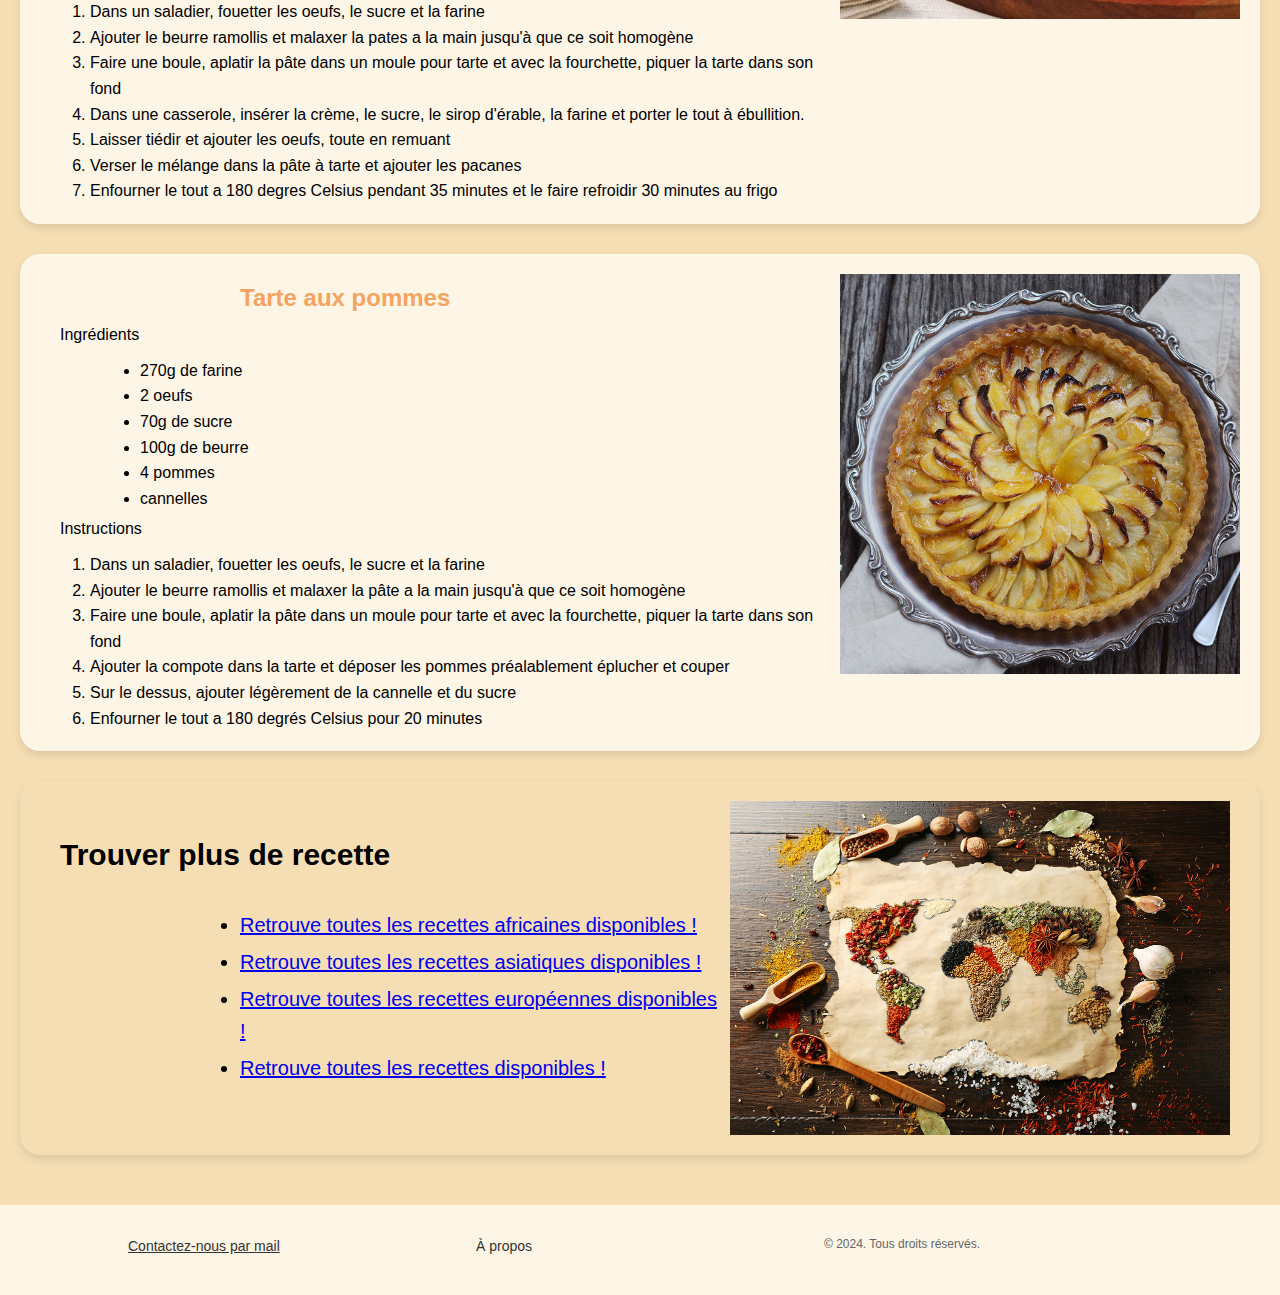
<file: amerique.html>
<!DOCTYPE html>
<html>
 <head>
  <title> Amérique </title>
  <meta charset="utf-8">
  <link rel="stylesheet" href="amerique.css">
 </head>

 <body>
  <header>
   <section class="header">
    <h1><a href="index.html">ACCUEIL</a></h1>
    <h1><a href="afrique.html">AFRIQUE</a></h1>
    <h1><a href="amerique.html">AMERIQUE</a></h1>
    <h1><a href="asie.html">ASIE</a></h1>
    <h1><a href="europe.html">EUROPE</a></h1>


   </section>
  </header>
 


  <main>
   <!-- SOMMAIRE -->
   <section class="container_sommaire">
    <section class="sommaire">
     <h2>Amérique du Nord</h2>
     <ul>
         <li><a href="#recette1">Brownie</a></li>
         <li><a href="#recette2">Cheesecake</a></li>
         <li><a href="#recette3">Cookies</a></li>
         <li><a href="#recette4">Tarte aux pécans</a></li>
         <li><a href="#recette5">Tarte aux pommes</a></li>
     </ul>
    </section>


    <section class="sommaire">
     <h2>Amérique du Sud</h2>
     <ul>
         <li><a href="#recette10">Beijinho</a></li>
         <li><a href="#recette6">Churros</a></li>
         <li><a href="#recette9">Cocada</a></li>
         <li><a href="#recette8">Cuca de Banana</a></li>
         <li><a href="#recette7">Dulce de Leche Flan</a></li>

     </ul>
    </section>
   </section>



<!-- BIEJINHO -->

    <section id="recette10" class="recette">
     <div class="alignement">
     <h2>Beijinho</h2>
      <p>Ingrédients</p>
      <ul>
       <li>395 ml de lait concentré sucré</li>
       <li>100g de noix de coco râpée </li>
       <li>1 cuillère à soupe de beurre</li>
       <li>1/2 cuillère à café d'extrait de vanille</li>


     </ul>

     <p>Instructions</p>
     <ol>
       <li>Dans une casserole, faire chauffer le lait concentré sucré avec le beurre à feu moyen.</li>
       <li>Remuer constamment jusqu'à ce que le mélange épaississe, environ 10-15 minutes.</li>
       <li>Ajouter la noix de coco râpée et continuer à cuire en remuant jusqu'à ce que la pâte se détache du fond de la casserole.</li>
       <li>Retirer la casserole du feu et laisser refroidir légèrement.</li>
       <li>Beurrer vos mains et former de petites boules avec la préparation.</li>
       <li>Rouler chaque boulette dans la noix de coco râpée.</li>
       <li>Laisser refroidir complètement avant de servir.</li>


     </ol>
     </div>
     <div class="image">
      <img src="b.jpg" style="width: 400px;" alt="Image de brownie">
     </div>
    </section>




<!-- BROWNIEEEEEEEEEEEEEEE-->

    <section id="recette1" class="recette">
     <div class="alignement">
     <h2>Brownie</h2>
      <p>Ingrédients</p>
      <ul>
       <li>3 oeufs</li>
       <li>80g de sucre</li>
       <li>50g de farine</li>
       <li>200g de chocolats</li>
       <li>80g de beurre</li>
     </ul>

     <p>Instructions</p>
     <ol>
       <li>Dans un saladier, fouetter les œufs, le sucre et la farine.</li>
       <li>Dans un bol, faire fondre le beurre et le chocolat au micro onde.</li>
       <li>Insérer le mélange de chocolat dans le saladier et mélanger.</li>
       <li>Beurrer le moule et verser la préparation dans celui-ci.</li>
       <li>Enfourner le tout a 180 degrés Celsius pour 15 minutes.</li>
     </ol>
     </div>
     <div class="image">
      <img src="brownie.jpg" style="width: 400px;" alt="Image de brownie">
     </div>
    </section>



<!-- CHEESECAKEE-->

  <section id="recette2" class="recette">
     <div class="alignement">
     <h2>Cheesecake</h2>
     <p>Ingrédients</p>
     <ul>
       <li>150g de speculoos</li>
       <li>500g de philadelphia</li> 
       <li>2 oeufs</li>
       <li>70g de beurre</li>
       <li>100g de sucre</li>

     </ul>
     <p>Instructions</p>
     <ol>
       <li>Mixer les biscuits en miettes.</li>
       <li>Fondre le beurre et le mélanger avec les spéculoos.</li>
       <li>Versez le mélange de spéculoos dans le moule.</li>
       <li>Faire cuire la base au four pendant 10 minutes à 180°C, et laissez refroidir.</li>
       <li>Dans un saladier, battez le fromage Philadelphia avec le sucre jusqu’à obtenir un mélange lisse.</li>
       <li>Ajouter les œufs un à un en mélangeant bien après chaque ajout.</li>
       <li>Verser cette préparation sur la base de spéculoos.</li>
       <li>Faites cuire le cheesecake au four pendant 45-50 minutes à 160°C.</li>
       <li>Placez-le au réfrigérateur pendant au moins 4 heures.</li>
     </ol>
     </div>
     <div class="image">
      <img src="cheesecake.jpg" style="width: 400px; alt="Image de cheesecake">
     </div>
    </section>



<!-- CHURRROOSSSSSS-->

    <section id="recette6" class="recette">
     <div class="alignement">
     <h2>Churros</h2>
      <p>Ingrédients</p>
      <ul>
       <li>250 ml d'eau</li>
       <li>100 g de beurre</li>
       <li>1 pincée de sel</li>
       <li>200 g de farine</li>
       <li>2 œufs</li>
       <li>1 cuillère à soupe de sucre</li>
       <li>Huile pour la friture</li>
       <li>Sucre et cannelle pour l'enrobage</li>

     </ul>

     <p>Instructions</p>
     <ol>
       <li>Dans une casserole, faire chauffer l'eau, le beurre et le sel jusqu'à ébullition.</li>
       <li>Ajouter la farine d'un coup et remuer jusqu'à obtenir une pâte homogène.</li>
       <li>Laisser refroidir légèrement, puis ajouter les œufs un à un en remuant bien.</li>
       <li>Mettre la pâte dans une poche à douille et former des boudins de pâte de 10 cm de long.</li>
       <li>Faire chauffer l'huile dans une poêle et y faire frire les churros jusqu'à ce qu'ils soient dorés.</li>
       <li>Égoutter sur du papier absorbant, puis les enrober de sucre mélangé à de la cannelle.</li>

     </ol>
     </div>
     <div class="image">
      <img src="churros.jpg" style="width: 400px;" alt="Image de brownie">
     </div>
    </section>


<!-- COCADA -->

    <section id="recette9" class="recette">
     <div class="alignement">
     <h2>Cocada</h2>
      <p>Ingrédients</p>
      <ul>
       <li>500 g de noix de coco râpée</li>
       <li>250 g de sucre</li>
       <li>100 ml d'eau</li>
       <li>1 cuillère à soupe de lait</li>

     </ul>

     <p>Instructions</p>
     <ol>
       <li>Dans une casserole, mélanger l'eau, le lait et le sucre. </li>
       <li>Porter à ébullition en remuant constamment.</li>
       <li>Ajouter la noix de coco râpée et cuire à feu doux, en remuant fréquemment, jusqu'à ce que la pâte devienne épaisse.</li>
       <li>Verser la préparation dans un moule et laisser refroidir.</li>
       <li>Découper en carrés une fois bien refroidi. Servir frais.</li>


     </ol>
     </div>
     <div class="image">
      <img src="cocada.jpg" style="width: 400px;" alt="Image de brownie">
     </div>
    </section>




     
<!-- COOKIESSSSSSSS-->

  <section id="recette3" class="recette">
     <div class="alignement">
     <h2>Cookies</h2>
     <p>Ingrédients</p>
     <ul>
       <li>1 oeuf</li>
       <li>80g de sucre</li>
       <li>80g de beurre</li>
       <li>150g de farine</li>
       <li>7g de levure chimique</li>
       <li>100g de chocolats</li>

     </ul>
     <p>Instructions</p>
     <ol>
       <li>Dans un saladier, malaxer le beurre ramolli avec le sucre.</li>
       <li>Ajouter l'œuf et une pincée de sel au mélange.</li>
       <li>Verser progressivement la farine, la levure et bien mélanger.</li>
       <li>Faire de petites boulesa la main ou avec des cuillère, les déposer une plaque et l’enfourner à 180 degrés celsius pour 10 minutes</li>
     </ol>
     </div>
     <div class="image">
      <img src="cookies.jpg" style="width: 400px; alt="Image de cookies">
     </div>
    </section>


<!-- CUCA -->

    <section id="recette8" class="recette">
     <div class="alignement">
     <h2>Cuca de Banana</h2>
      <p>Ingrédients</p>
      <ul>
       <li><300ml de lait concentré sucré</li>
       <li>300ml de lait</li>
       <li>3 œufs</li>
       <li>1 cuillère à soupe de sucre</li>

     </ul>

     <p>Instructions</p>
     <ol>
       <li>Préchauffer le four à 180°C. Beurrer un moule à gâteau.</li>
       <li>Dans un saladier, mélanger la farine, la levure et le sucre.</li>
       <li>Ajouter les œufs et le beurre fondu, puis bien mélanger.</li>
       <li>Couper les bananes en rondelles et les ajouter à la préparation.</li>
       <li>Verser dans le moule et cuire 35-40 minutes.</li>
       <li>Laisser refroidir avant de servir.</li>


     </ol>
     </div>
     <div class="image">
      <img src="cuca.jpg" style="width: 400px;" alt="Image de brownie">
     </div>
    </section>



<!-- FLAN-->

    <section id="recette7" class="recette">
     <div class="alignement">
     <h2>Dulce de Leche Flan</h2>
      <p>Ingrédients</p>
      <ul>
       <li><300ml de lait concentré sucré</li>
       <li>300ml de lait</li>
       <li>3 œufs</li>
       <li>1 cuillère à soupe de sucre</li>

     </ul>

     <p>Instructions</p>
     <ol>
       <li>Dans une petite casserole, faire fondre le sucre à feu moyen jusqu'à ce qu'il devienne doré.</li>
       <li>Verser le caramel dans un moule.</li>
       <li>Mélanger dans un blender le lait concentré, le lait et les œufs.</li>
       <li>Verser la préparation dans le moule caramélisé.</li>
       <li>Enfourner à 160°C au bain-marie pendant 45-50 minutes, jusqu'à ce que le flan soit pris.</li>
       <li>Laisser refroidir, démouler et réfrigérer avant de servir.</li>

     </ol>
     </div>
     <div class="image">
      <img src="flan.jpg" style="width: 400px;" alt="Image de brownie">
     </div>
    </section>



<!-- PECANNNNNNNNNNNNSSSSS-->

  <section id="recette4" class="recette">
     <div class="alignement">
   <h2>Tarte aux pacanes</h2>
     <p>Ingrédients</p>
     <ul>
       <li>270g de farine</li>
       <li>2 oeufs</li>
       <li>70g de sucre de cassonade</li>
       <li>100g de beurre</li>
       <li>375ml de crème à cuisson 15%</li>
       <li>150g de cassonade</li>
       <li>60ml de sirop d'érable</li>
       <li>60g de farine</li>
       <li>2 oeufs</li>
       <li>200g de pacanes</li>

     </ul>
     <p>Instructions</p>
     <ol>
       <li>Dans un saladier, fouetter les oeufs, le sucre et la farine</li>
       <li>Ajouter le beurre ramollis et malaxer la pates a la main jusqu'à que ce soit homogène</li>
       <li>Faire une boule, aplatir la pâte dans un moule pour tarte et avec la fourchette, piquer la tarte dans son fond</li>
       <li>Dans une casserole, insérer la crème, le sucre, le sirop d'érable, la farine et porter le tout à ébullition.</li>
       <li>Laisser tiédir et ajouter les oeufs, toute en remuant</li>
       <li>Verser le mélange dans la pâte à tarte et ajouter les pacanes</li>
       <li>Enfourner le tout a 180 degres Celsius pendant 35 minutes et le faire refroidir 30 minutes au frigo</li>
     </ol>
     </div>
     <div class="image">
      <img src="pecan.jpg" style="width: 400px; alt="Image de tarte pecans">
     </div>
    </section>


<!-- POMMESSSSS-->

  <section id="recette5" class="recette">
     <div class="alignement">
     <h2>Tarte aux pommes</h2>
     <p>Ingrédients</p>
     <ul>
       <li>270g de farine</li>
       <li>2 oeufs</li>
       <li>70g de sucre</li>
       <li>100g de beurre</li>
       <li>4 pommes</li>
       <li>cannelles</li>
     </ul>
     <p>Instructions</p>
     <ol>
       <li>Dans un saladier, fouetter les oeufs, le sucre et la farine</li>
       <li>Ajouter le beurre ramollis et malaxer la pâte a la main jusqu'à que ce soit homogène</li>
       <li>Faire une boule, aplatir la pâte dans un moule pour tarte et avec la fourchette, piquer la tarte dans son fond</li>
       <li>Ajouter la compote dans la tarte et déposer les pommes préalablement éplucher et couper</li>
       <li>Sur le dessus, ajouter légèrement de la cannelle et du sucre </li>
       <li>Enfourner le tout a 180 degrés Celsius pour 20 minutes</li>
     </ol>
     </div>
     <div class="image">
      <img src="pomme.jpg" style="width: 400px; alt="Image de tarte aux pommes">
     </div>
    </section>




<!-- RECMMANDATION -->

  <section class="fin_recette">
     <div class="alignement">
     <h1>Trouver plus de recette</h1>
      <ul>
       <li><a href="afrique.html">Retrouve toutes les recettes africaines disponibles !</a></li>
       <li><a href="asie.html">Retrouve toutes les recettes asiatiques disponibles !</a></li>
       <li><a href="europe.html">Retrouve toutes les recettes européennes disponibles !</a></li>
       <li><a href="index.html#repertoire">Retrouve toutes les recettes disponibles ! </a></li>
      </ul>

     </div>

      <img src="monde.jpg" style="width: 500px; alt="Image de carte du monde">

    </section>

  </main>


  <footer>
    <div class="footer-container">
        <div class="contact">
            <p><a href="mailto:contact@votresite.com">Contactez-nous par mail</a></p>
        </div>

        <div class="liens-principaux">
            <ul>
                <li><a href="propos.html">À propos</a></li>

            </ul>
        </div>

        <!-- Copyright -->
        <div class="copyright">
            <p>&copy; 2024. Tous droits réservés.</p>
        </div>
    </div>
    

 </body>
</html>
</file>
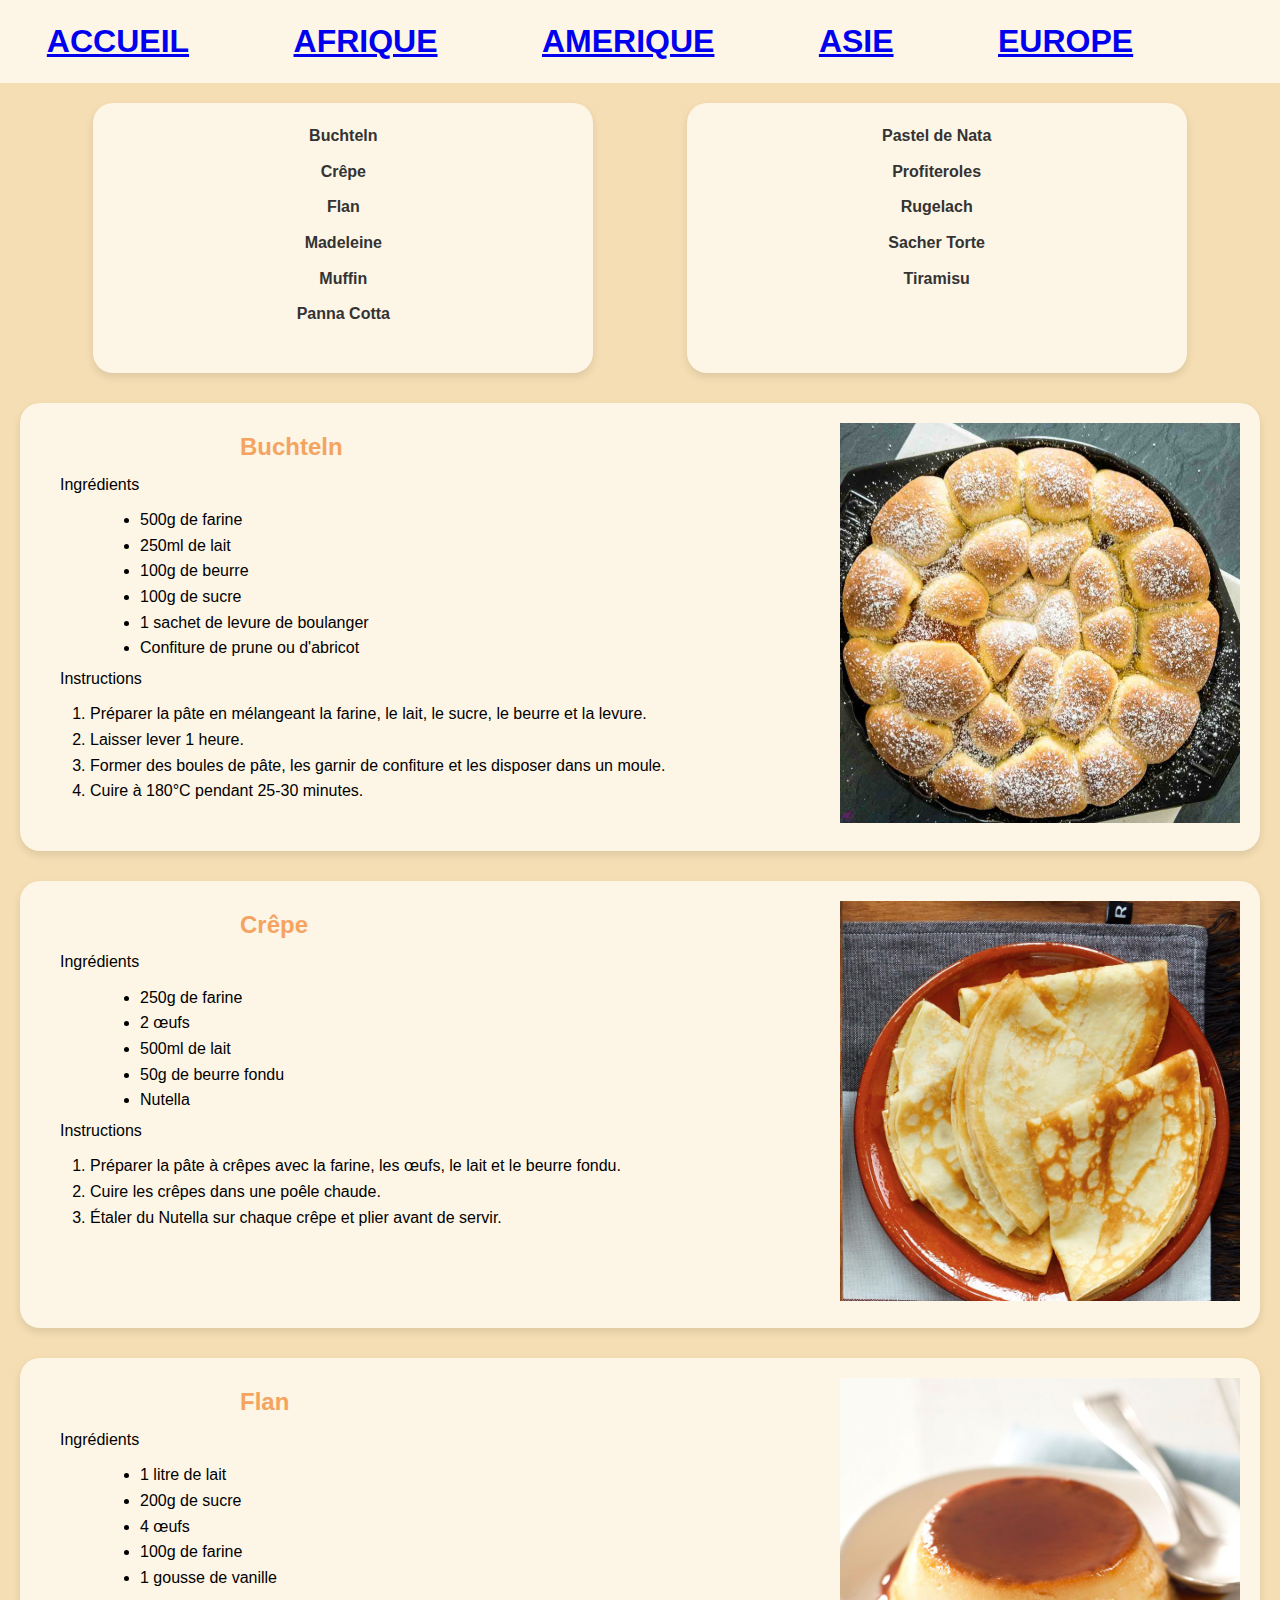
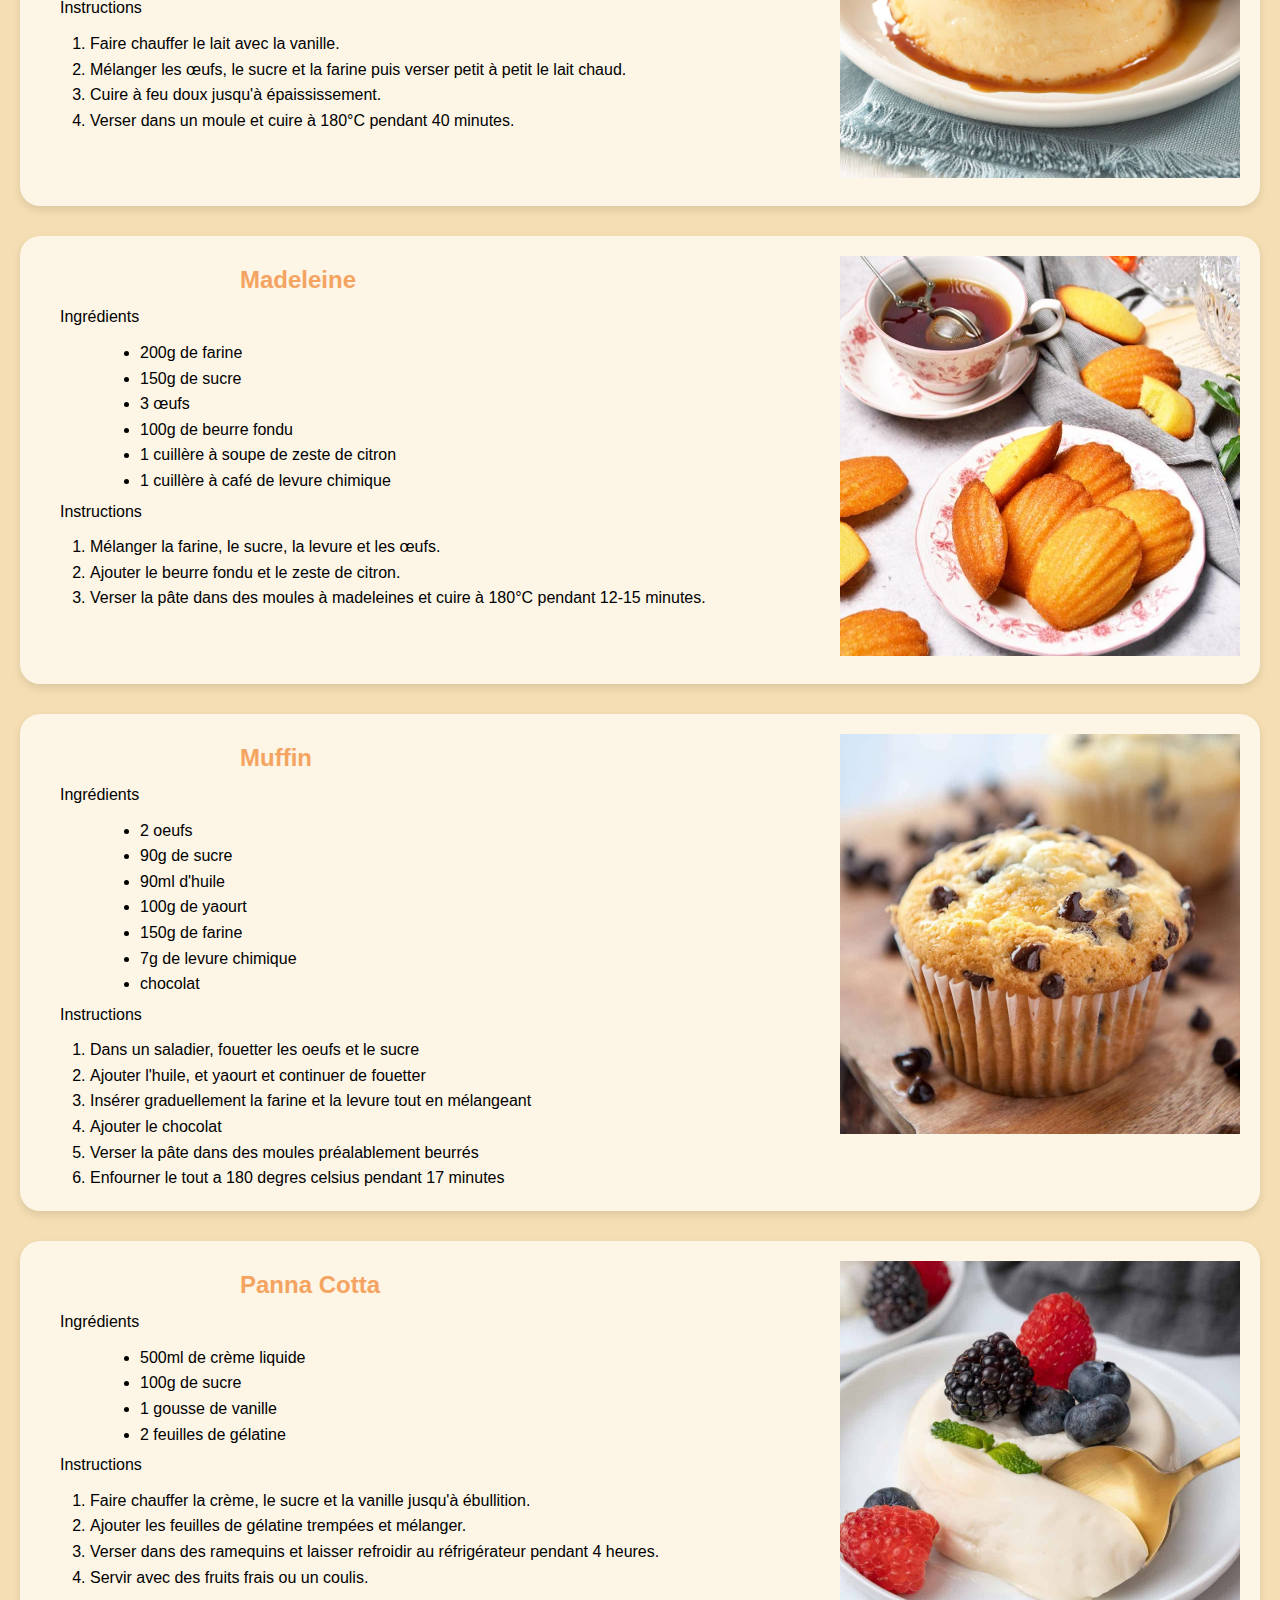
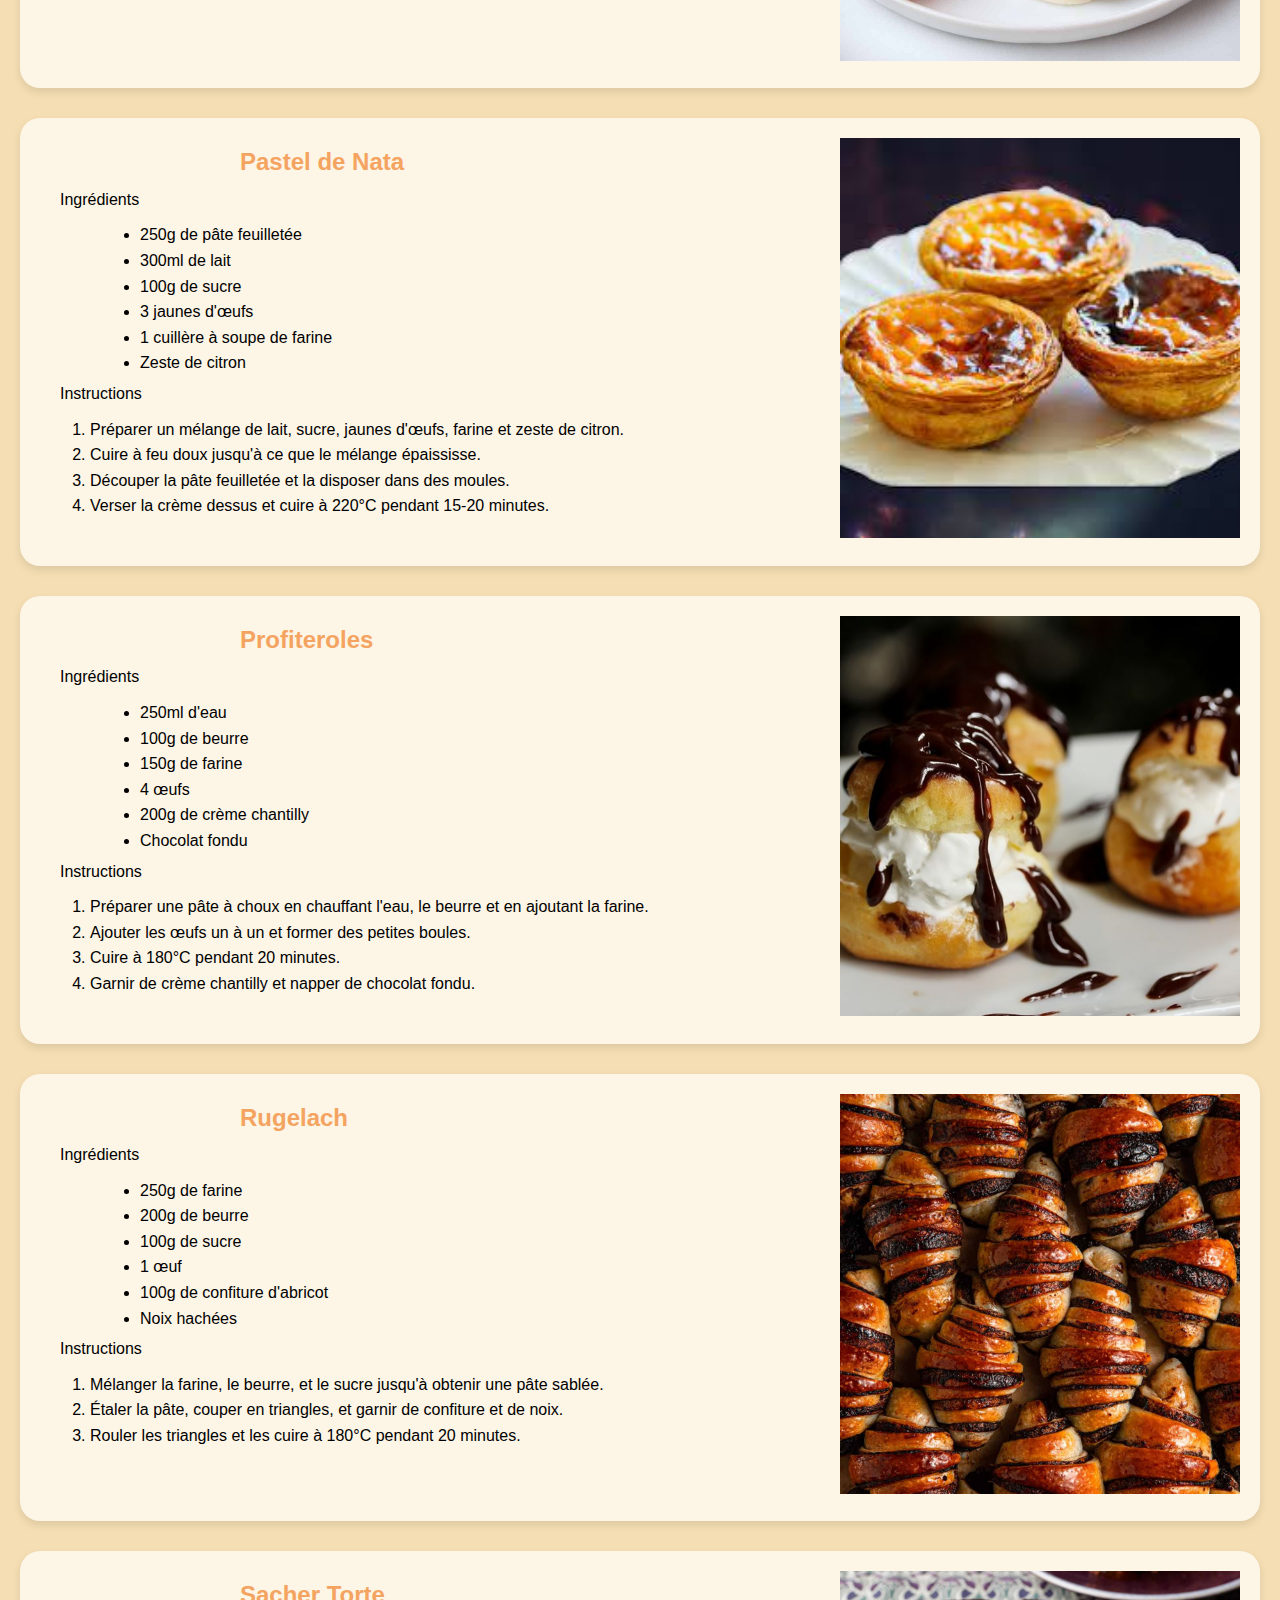
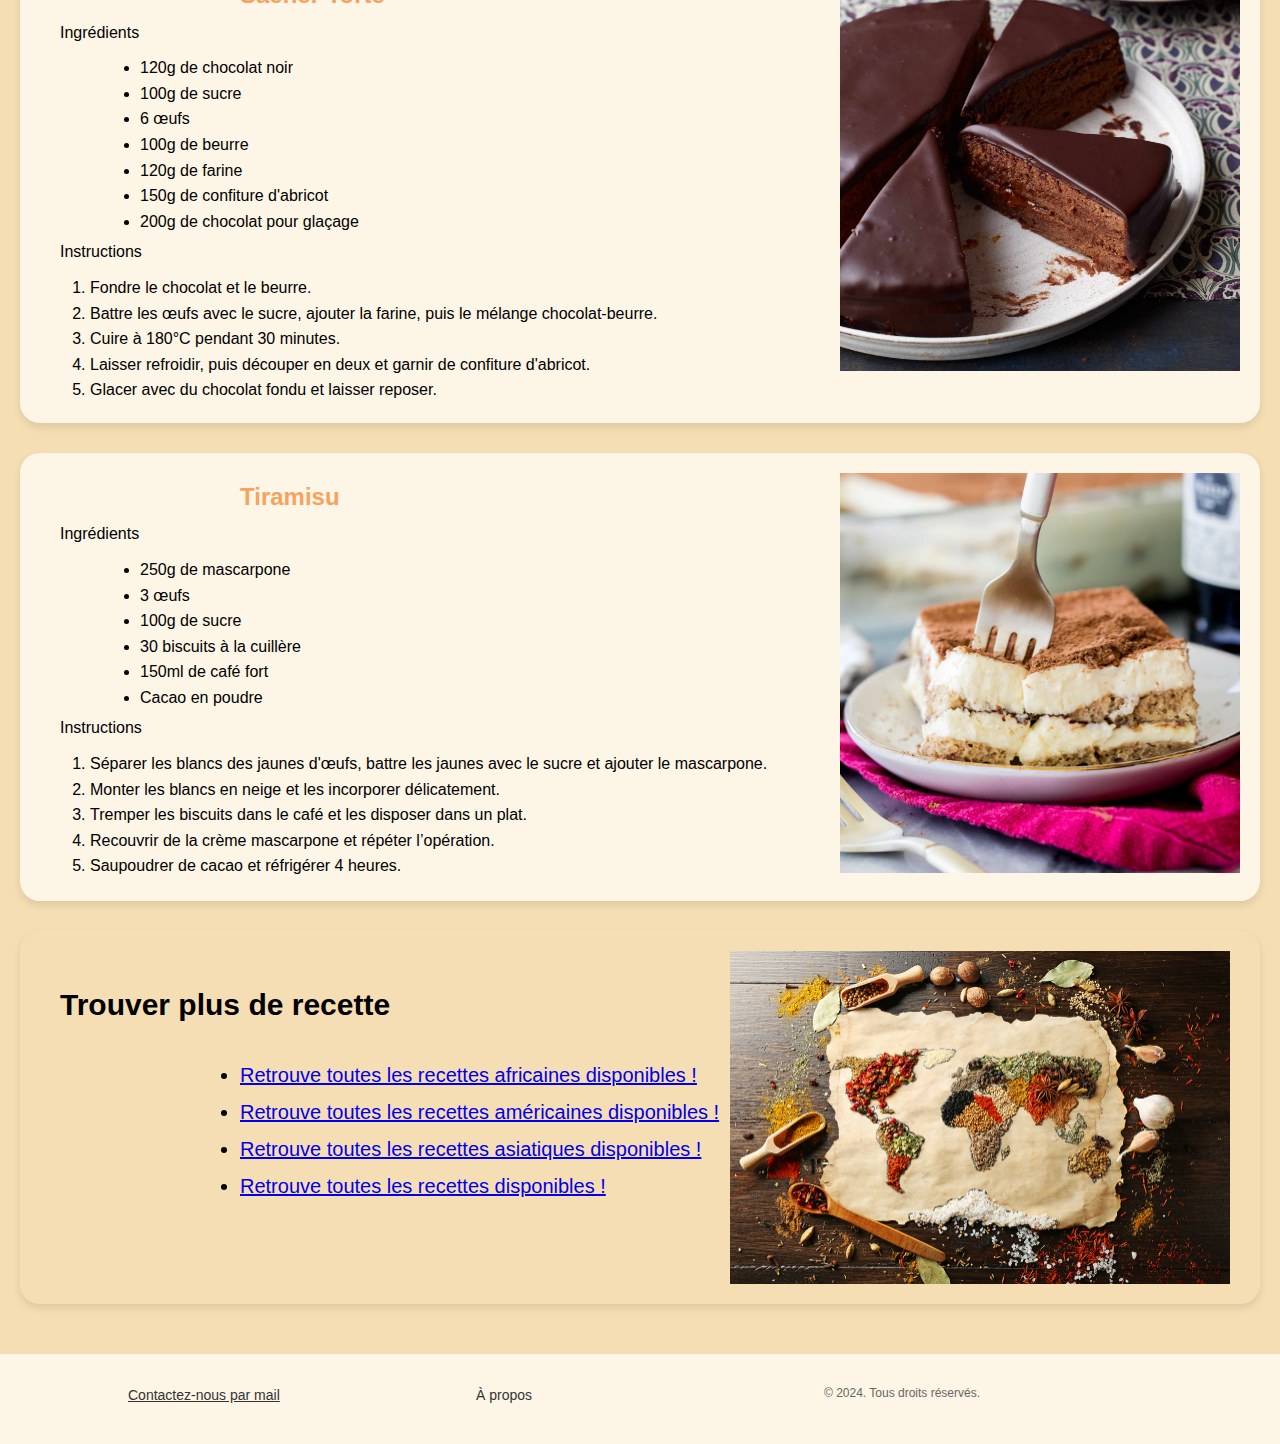
<file: europe.html>
<!DOCTYPE html>
<html>
 <head>
  <title> Europe </title>
  <meta charset="utf-8">
  <link rel="stylesheet" href="europe.css">
 </head>

 <body>
  <header>
   <section class="header">
    <h1><a href="index.html">ACCUEIL</a></h1>
    <h1><a href="afrique.html">AFRIQUE</a></h1>
    <h1><a href="amerique.html">AMERIQUE</a></h1>
    <h1><a href="asie.html">ASIE</a></h1>
    <h1><a href="europe.html">EUROPE</a></h1>
  


   </section>
  </header>
 


  <main>
   <!-- SOMMAIRE -->
   <section class="container_sommaire">
    <section class="sommaire">
     <ul>
         <li><a href="#recette1">Buchteln</a></li>
         <li><a href="#recette2">Crêpe</a></li>
         <li><a href="#recette3">Flan</a></li>
         <li><a href="#recette4">Madeleine</a></li>
         <li><a href="#recette5">Muffin</a></li>
         <li><a href="#recette6">Panna Cotta</a></li>

     </ul>
    </section>


    <section class="sommaire">
 
     <ul>

         <li><a href="#recette7">Pastel de Nata</a></li>
         <li><a href="#recette8">Profiteroles</a></li>
         <li><a href="#recette9">Rugelach</a></li>
         <li><a href="#recette10">Sacher Torte</a></li>
         <li><a href="#recette11">Tiramisu</a></li>

     </ul>
    </section>
   </section>


<!-- BUCHTEINN-->

    <section id="recette1" class="recette">
     <div class="alignement">
     <h2>Buchteln</h2>
      <p>Ingrédients</p>
      <ul>
       <li>500g de farine</li>
       <li>250ml de lait</li>
       <li>100g de beurre</li>
       <li>100g de sucre</li>
       <li>1 sachet de levure de boulanger</li>
       <li>Confiture de prune ou d'abricot</li>

     </ul>

     <p>Instructions</p>
     <ol>
       <li>Préparer la pâte en mélangeant la farine, le lait, le sucre, le beurre et la levure.</li>
       <li>Laisser lever 1 heure.</li>
       <li>Former des boules de pâte, les garnir de confiture et les disposer dans un moule.</li>
       <li>Cuire à 180°C pendant 25-30 minutes.</li>

     </ol>
     </div>
     <div class="image">
      <img src="buchteln.jpg" style="width: 400px;" alt="Image de ">
     </div>
    </section>



<!--CREPE-->

    <section id="recette2" class="recette">
     <div class="alignement">
     <h2>Crêpe</h2>
      <p>Ingrédients</p>
      <ul>
       <li>250g de farine</li>
       <li>2 œufs</li>
       <li>500ml de lait</li>
       <li>50g de beurre fondu</li>
       <li>Nutella</li>

     </ul>

     <p>Instructions</p>
     <ol>
       <li>Préparer la pâte à crêpes avec la farine, les œufs, le lait et le beurre fondu.</li>
       <li>Cuire les crêpes dans une poêle chaude.</li>
       <li>Étaler du Nutella sur chaque crêpe et plier avant de servir.</li>

     </ol>
     </div>
     <div class="image">
      <img src="crepe.jpg" style="width: 400px;" alt="Image de ">
     </div>
    </section>



<!-- FLAN-->

    <section id="recette3" class="recette">
     <div class="alignement">
     <h2>Flan</h2>
      <p>Ingrédients</p>
      <ul>
       <li>1 litre de lait</li>
       <li>200g de sucre</li>
       <li>4 œufs</li>
       <li>100g de farine</li>
       <li>1 gousse de vanille</li>

     </ul>

     <p>Instructions</p>
     <ol>
       <li>Faire chauffer le lait avec la vanille.</li>
       <li>Mélanger les œufs, le sucre et la farine puis verser petit à petit le lait chaud.</li>
       <li>Cuire à feu doux jusqu'à épaississement.</li>
       <li>Verser dans un moule et cuire à 180°C pendant 40 minutes.</li>

     </ol>
     </div>
     <div class="image">
      <img src="flann.jpg" style="width: 400px;" alt="Image de ">
     </div>
    </section>



<!-- Madeleine-->

    <section id="recette4" class="recette">
     <div class="alignement">
     <h2>Madeleine</h2>
      <p>Ingrédients</p>
      <ul>
       <li>200g de farine</li>
       <li>150g de sucre</li>
       <li>3 œufs</li>
       <li>100g de beurre fondu</li>
       <li>1 cuillère à soupe de zeste de citron</li>
       <li>1 cuillère à café de levure chimique</li>

     </ul>

     <p>Instructions</p>
     <ol>
       <li>Mélanger la farine, le sucre, la levure et les œufs.</li>
       <li>Ajouter le beurre fondu et le zeste de citron.</li>
       <li>Verser la pâte dans des moules à madeleines et cuire à 180°C pendant 12-15 minutes.</li>

     </ol>
     </div>
     <div class="image">
      <img src="made.jpg" style="width: 400px;" alt="Image de ">
     </div>
    </section>



<!--MUFFIN-->

    <section id="recette5" class="recette">
     <div class="alignement">
     <h2>Muffin</h2>
      <p>Ingrédients</p>
      <ul>
       <li>2 oeufs</li>
       <li>90g de sucre</li>
       <li>90ml d'huile</li>
       <li>100g de yaourt</li>
       <li>150g de farine</li>
       <li>7g de levure chimique</li>
       <li>chocolat</li>

     </ul>

     <p>Instructions</p>
     <ol>
       <li>Dans un saladier, fouetter les oeufs et le sucre </li>
       <li>Ajouter l'huile, et yaourt et continuer de fouetter </li>
       <li>Insérer graduellement la farine et la levure tout en mélangeant</li>
       <li>Ajouter le chocolat </li>
       <li>Verser la pâte dans des moules préalablement beurrés </li>
       <li>Enfourner le tout a 180 degres celsius pendant 17 minutes</li>

     </ol>
     </div>
     <div class="image">
      <img src="muff.jpg" style="width: 400px;" alt="Image de ">
     </div>
    </section>



<!--PANNA COTTA-->

    <section id="recette6" class="recette">
     <div class="alignement">
     <h2>Panna Cotta</h2>
      <p>Ingrédients</p>
      <ul>
       <li>500ml de crème liquide</li>
       <li>100g de sucre</li>
       <li>1 gousse de vanille</li>
       <li>2 feuilles de gélatine</li>

     </ul>

     <p>Instructions</p>
     <ol>
       <li>Faire chauffer la crème, le sucre et la vanille jusqu'à ébullition.</li>
       <li>Ajouter les feuilles de gélatine trempées et mélanger.</li>
       <li>Verser dans des ramequins et laisser refroidir au réfrigérateur pendant 4 heures.</li>
       <li>Servir avec des fruits frais ou un coulis.</li>

     </ol>
     </div>
     <div class="image">
      <img src="pannaa.jpg" style="width: 400px;" alt="Image de ">
     </div>
    </section>



<!-- PASTEM DE NADA-->

    <section id="recette7" class="recette">
     <div class="alignement">
     <h2>Pastel de Nata</h2>
      <p>Ingrédients</p>
      <ul>
       <li>250g de pâte feuilletée</li>
       <li>300ml de lait</li>
       <li>100g de sucre</li>
       <li>3 jaunes d'œufs</li>
       <li>1 cuillère à soupe de farine</li>
       <li>Zeste de citron</li>

     </ul>

     <p>Instructions</p>
     <ol>
       <li>Préparer un mélange de lait, sucre, jaunes d'œufs, farine et zeste de citron.</li>
       <li>Cuire à feu doux jusqu'à ce que le mélange épaississe.</li>
       <li>Découper la pâte feuilletée et la disposer dans des moules.</li>
       <li>Verser la crème dessus et cuire à 220°C pendant 15-20 minutes.</li>

     </ol>
     </div>
     <div class="image">
      <img src="pastel.jpg" style="width: 400px;" alt="Image de ">
     </div>
    </section>



<!--PROFITEROLES-->

    <section id="recette8" class="recette">
     <div class="alignement">
     <h2>Profiteroles</h2>
      <p>Ingrédients</p>
      <ul>
       <li>250ml d'eau</li>
       <li>100g de beurre</li>
       <li>150g de farine</li>
       <li>4 œufs</li>
       <li>200g de crème chantilly</li>
       <li>Chocolat fondu</li>

     </ul>

     <p>Instructions</p>
     <ol>
       <li>Préparer une pâte à choux en chauffant l'eau, le beurre et en ajoutant la farine.</li>
       <li>Ajouter les œufs un à un et former des petites boules.</li>
       <li>Cuire à 180°C pendant 20 minutes.</li>
       <li>Garnir de crème chantilly et napper de chocolat fondu.</li>

     </ol>
     </div>
     <div class="image">
      <img src="profi.jpg" style="width: 400px;" alt="Image de ">
     </div>
    </section>



<!--Rugelach-->

    <section id="recette9" class="recette">
     <div class="alignement">
     <h2>Rugelach</h2>
      <p>Ingrédients</p>
      <ul>
       <li>250g de farine</li>
       <li>200g de beurre</li>
       <li>100g de sucre</li>
       <li>1 œuf</li>
       <li>100g de confiture d'abricot</li>
       <li>Noix hachées</li>

     </ul>

     <p>Instructions</p>
     <ol>
       <li>Mélanger la farine, le beurre, et le sucre jusqu'à obtenir une pâte sablée.</li>
       <li>Étaler la pâte, couper en triangles, et garnir de confiture et de noix.</li>
       <li>Rouler les triangles et les cuire à 180°C pendant 20 minutes.</li>

     </ol>
     </div>
     <div class="image">
      <img src="ruge.jpg" style="width: 400px;" alt="Image de ">
     </div>
    </section>



<!-- SACHER TORTE-->

    <section id="recette10" class="recette">
     <div class="alignement">
     <h2>Sacher Torte</h2>
      <p>Ingrédients</p>
      <ul>
       <li>120g de chocolat noir</li>
       <li>100g de sucre</li>
       <li>6 œufs</li>
       <li>100g de beurre</li>
       <li>120g de farine</li>
       <li>150g de confiture d'abricot</li>
       <li>200g de chocolat pour glaçage</li>

     </ul>

     <p>Instructions</p>
     <ol>
       <li>Fondre le chocolat et le beurre.</li>
       <li>Battre les œufs avec le sucre, ajouter la farine, puis le mélange chocolat-beurre.</li>
       <li>Cuire à 180°C pendant 30 minutes.</li>
       <li>Laisser refroidir, puis découper en deux et garnir de confiture d'abricot.</li>
       <li>Glacer avec du chocolat fondu et laisser reposer.</li>

     </ol>
     </div>
     <div class="image">
      <img src="sacher.jpg" style="width: 400px;" alt="Image de ">
     </div>
    </section>



<!--TIRAMIOSUU-->

    <section id="recette11" class="recette">
     <div class="alignement">
     <h2>Tiramisu</h2>
      <p>Ingrédients</p>
      <ul>
       <li>250g de mascarpone</li>
       <li>3 œufs</li>
       <li>100g de sucre</li>
       <li>30 biscuits à la cuillère</li>
       <li>150ml de café fort</li>
       <li>Cacao en poudre</li>

     </ul>

     <p>Instructions</p>
     <ol>
       <li>Séparer les blancs des jaunes d'œufs, battre les jaunes avec le sucre et ajouter le mascarpone.</li>
       <li>Monter les blancs en neige et les incorporer délicatement.</li>
       <li>Tremper les biscuits dans le café et les disposer dans un plat.</li>
       <li>Recouvrir de la crème mascarpone et répéter l’opération.</li>
       <li>Saupoudrer de cacao et réfrigérer 4 heures.</li>


     </ol>
     </div>
     <div class="image">
      <img src="tira.jpg" style="width: 400px;" alt="Image de ">
     </div>
    </section>



<!-- RECMMANDATION -->

  <section class="fin_recette">
     <div class="alignement">
     <h1>Trouver plus de recette</h1>
      <ul>
       <li><a href="afrique.html">Retrouve toutes les recettes africaines disponibles !</a></li>
       <li><a href="amerique.html">Retrouve toutes les recettes américaines disponibles !</a></li>
       <li><a href="asie.html">Retrouve toutes les recettes asiatiques disponibles !</a></li>
       <li><a href="index.html#repertoire">Retrouve toutes les recettes disponibles ! </a></li>
      </ul>

     </div>

      <img src="monde.jpg" style="width: 500px; alt="Image de carte du monde">

    </section>

  </main>

  <footer>
    <div class="footer-container">
        <div class="contact">
            <p><a href="mailto:monstre.doublemonstre.coucou@gmail.com">Contactez-nous par mail</a></p>
        </div>

        <div class="liens-principaux">
            <ul>
                <li><a href="propos.html">À propos</a></li>

            </ul>
        </div>

        <!-- Copyright -->
        <div class="copyright">
            <p>&copy; 2024. Tous droits réservés.</p>
        </div>
    </div>
    

 </body>
</html>
</file>
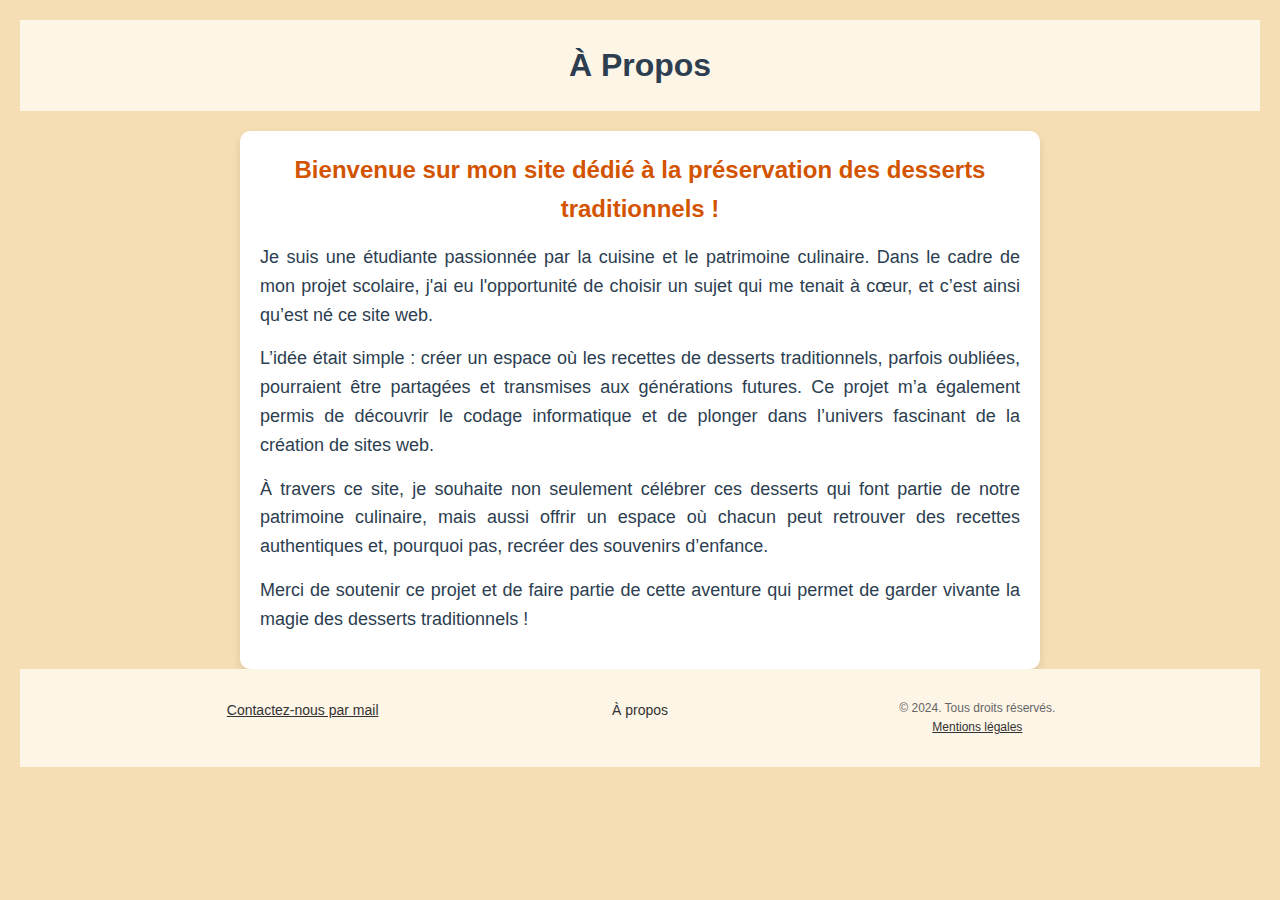
<file: propos.html>
<!DOCTYPE html>
<html lang="fr">
<head>
    <meta charset="UTF-8">
    <meta name="viewport" content="width=device-width, initial-scale=1.0">
    <title>À Propos</title>
    <link rel="stylesheet" href="propos.css">
</head>
<body>
    <header>
        <h1>À Propos</h1>
    </header>

    <main>
        <section class="about-container">
            <h2>Bienvenue sur mon site dédié à la préservation des desserts traditionnels !</h2>
            <p>Je suis une étudiante passionnée par la cuisine et le patrimoine culinaire. Dans le cadre de mon projet scolaire, j'ai eu l'opportunité de choisir un sujet qui me tenait à cœur, et c’est ainsi qu’est né ce site web.</p>

            <p>L’idée était simple : créer un espace où les recettes de desserts traditionnels, parfois oubliées, pourraient être partagées et transmises aux générations futures. Ce projet m’a également permis de découvrir le codage informatique et de plonger dans l’univers fascinant de la création de sites web.</p>

            <p>À travers ce site, je souhaite non seulement célébrer ces desserts qui font partie de notre patrimoine culinaire, mais aussi offrir un espace où chacun peut retrouver des recettes authentiques et, pourquoi pas, recréer des souvenirs d’enfance.</p>

            <p>Merci de soutenir ce projet et de faire partie de cette aventure qui permet de garder vivante la magie des desserts traditionnels !</p>
        </section>
    </main>


  <footer>
    <div class="footer-container">
        <div class="contact">
            <p><a href="mailto:contact@votresite.com">Contactez-nous par mail</a></p>
        </div>

        <div class="liens-principaux">
            <ul>
                <li><a href="propos.html">À propos</a></li>

            </ul>
        </div>

        <!-- Copyright -->
        <div class="copyright">
            <p>&copy; 2024. Tous droits réservés.</p>
            <p><a href="/legal-notice">Mentions légales</a></p>
        </div>
    </div>

</body>
</html>
</file>
<file: propos.css>
* {
    margin: 0;
    padding: 0;
    box-sizing: border-box;
}

/* Style général */
body {
    font-family: Arial, sans-serif;
    background-color: #F5DEB3;
    color: #2c3e50;
    line-height: 1.6;
    text-align: center;
    padding: 20px;
}

/* Header */
header {
    background-color: #FDF5E6;
    padding: 20px 0;
    margin-bottom: 20px;
}

h1 {
    color: #2c3e50;
}

/* Contenu principal */
.about-container {
    max-width: 800px;
    margin: 0 auto;
    background: white;
    padding: 20px;
    border-radius: 10px;
    box-shadow: 0 4px 8px rgba(0, 0, 0, 0.1);
}

.about-container h2 {
    margin-bottom: 15px;
    font-size: 24px;
    color: #d35400;
}

.about-container p {
    margin-bottom: 15px;
    font-size: 18px;
    text-align: justify;
}



footer {
    margin-bottom: 15px;
    background-color: #FDF5E6;
    padding: 30px 0;
    font-size: 14px;
    color: #333;
}

.footer-container {
    display: flex;
    justify-content: space-between;
    flex-wrap: wrap;
    gap: 20px;
    width: 80%;
    margin: 0 auto;
}

footer .contact,
footer .liens-principaux,
footer .copyright {
    flex: 1;
    min-width: 250px;
}

footer h3 {
    font-size: 18px;
    margin-bottom: 10px;
}

footer ul {
    list-style: none;
    padding: 0;
}

footer ul li {
    margin-bottom: 8px;
}

footer ul li a {
    color: #333;
    text-decoration: none;
}

footer ul li a:hover {
    text-decoration: underline;
}

footer .copyright p {
    font-size: 12px;
    color: #666;
}

footer a {
    color: #333;
}

footer a:hover {
    color: #007BFF;
}
</file>
<file: afrique.css>
/* Reset du style de base */
* {
    margin: 0;
    padding: 0;
    box-sizing: border-box;
}



body {
    font-family: Arial, sans-serif;
    background-color: #F5DEB3;
    color: black;
    line-height: 1.6;
}

header {
    background-color: #FDF5E6;
    color: #F4A460;
    text-align: center;
    padding: 1rem 0;
    Align-items: center;
}

header h1 {
    margin: 0;
    display: inline-block;
    justify-content: space-around;
    Margin-right: 100px;


}


/* Tous le texte  */

main {
    padding: 20px;
}




.container_sommaire {
    display: flex;
    gap: 20px;
    height: 350px;
    width: 100%; 
    justify-content: space-evenly;

}

.sommaire {
    background-color: #FDF5E6;
    padding: 20px; /* Ajuster pour ajouter de l'espace intérieur */
    margin-bottom: 30px;
    border-radius: 20px;
    box-shadow: 0 4px 8px rgba(0, 0, 0, 0.1);
    text-align: center;
    width: 500px; 
    height: auto; 

}

/* Titre du sommaire*/

.container_sommaire h2 {
    color: #F4A460;
    text-align: center;
    margin: 0;



/* Point du sommaire*/

}

.sommaire ul {
    list-style-type: none;
}

.sommaire ul li {
    margin-bottom: 10px;
}

.sommaire ul li a {
    text-decoration: none;
    color: #333;
    font-weight: bold;

}

.sommaire ul li a:hover {
    color: #4CAF50;
}

h2 {
    color: #F4A460;
    margin-top: 5px;
    margin-left: 200px; 
  

}


/* rectte=container  */


.recette {
    background-color:#FDF5E6;
    padding: 20px;
    margin-bottom: 30px;
    border-radius: 20px;
    box-shadow: 0 4px 8px rgba(0, 0, 0, 0.1);
    display: flex;
    justify-content: space-between; 
}


.recette p {
    justify-content: flex-start;
    margin-bottom: 10px; 
    margin-top: 5px; 
    flex-direction: column;  
    margin-left: 20px; 

}


/* Point des ingrédients */


.recette ul {
    list-style-type: disc;
    margin-left: 100px;
    align-items: left;  
    justify-content: flex-start;
}


/* Point des instructions*/


.recette ol {
    list-style-type: decimal;
    margin-left: 50px;

}




.imgage1 {
  width: 500px; /* Tailler l'image si nécessaire */
  height: auto;
  margin-left: 10px; /* Ajoute un espacement entre le texte et l'image */
  Margin-right: 10px;
  align-items: center;  
  
}

.imgage2 {
  width: 400px; /* Tailler l'image si nécessaire */
  height: auto;
  margin-left: 10px; /* Ajoute un espacement entre le texte et l'image */
  Margin-right: 10px;
  align-items: center;  
  

}


h3 {
    color: black;
    margin-top: 5px;
    margin-left: 50px; 
    Font-size: 30px;
}


.bas_recette{
    justify-content: space-evenly;


}


.fin_recette img {
  width: 200px; /* Tailler l'image si nécessaire */
  height: auto;
  margin-left: 10px; /* Ajoute un espacement entre le texte et l'image */
  Margin-right: 10px;
  align-items: center;  
  

}


.fin_recette {
    background-color:#F5DEB3;
    padding: 20px;
    margin-bottom: 30px;
    border-radius: 20px;
    box-shadow: 0 4px 8px rgba(0, 0, 0, 0.1);
    display: flex;
    justify-content: space-between; 
}


.fin_recette h1 {
    justify-content: flex-start;
    margin-bottom: 30px; 
    margin-top: 30px; 
    flex-direction: column;  
    margin-left: 20px; 
    font-size: 30px;

}
.fin_recette ul li {
    color: black;
    margin-top: 5px;
    margin-left: 200px; 
    Font-size: 20px;

}



footer {
    background-color: #FDF5E6;
    padding: 30px 0;
    font-size: 14px;
    color: #333;
}

.footer-container {
    display: flex;
    justify-content: space-between;
    flex-wrap: wrap;
    gap: 20px;
    width: 80%;
    margin: 0 auto;
}

footer .contact,
footer .liens-principaux,
footer .copyright {
    flex: 1;
    min-width: 250px;
}

footer h3 {
    font-size: 18px;
    margin-bottom: 10px;
}

footer ul {
    list-style: none;
    padding: 0;
}

footer ul li {
    margin-bottom: 8px;
}

footer ul li a {
    color: #333;
    text-decoration: none;
}

footer ul li a:hover {
    text-decoration: underline;
}

footer .copyright p {
    font-size: 12px;
    color: #666;
}

footer a {
    color: #333;
}

footer a:hover {
    color: #007BFF;
}
</file>
<file: amerique.css>
/* Reset du style de base */
* {
    margin: 0;
    padding: 0;
    box-sizing: border-box;
}



body {
    font-family: Arial, sans-serif;
    background-color: #F5DEB3;
    color: black;
    line-height: 1.6;
}

header {
    background-color: #FDF5E6;
    color: #F4A460;
    text-align: center;
    padding: 1rem 0;
    Align-items: center;
}

header h1 {
    margin: 0;
    display: inline-block;
    justify-content: space-around;
    Margin-right: 100px;


}


/* Tous le texte  */

main {
    padding: 20px;
}




.container_sommaire {
    display: flex;
    gap: 20px;
    height: 300px;
    width: 100%; 
    justify-content: space-evenly;

}

.sommaire {
    background-color: #FDF5E6;
    padding: 20px; /* Ajuster pour ajouter de l'espace intérieur */
    margin-bottom: 30px;
    border-radius: 20px;
    box-shadow: 0 4px 8px rgba(0, 0, 0, 0.1);
    text-align: center;
    width: 500px; 
    height: auto; 

}

/* Titre du sommaire*/

.container_sommaire h2 {
    color: #F4A460;
    text-align: center;
    margin: 0;



/* Point du sommaire*/

}

.sommaire ul {
    list-style-type: none;
}

.sommaire ul li {
    margin-bottom: 10px;
}

.sommaire ul li a {
    text-decoration: none;
    color: #333;
    font-weight: bold;

}

.sommaire ul li a:hover {
    color: #4CAF50;
}

h2 {
    color: #F4A460;
    margin-top: 5px;
    margin-left: 200px; 
  

}


/* rectte=container  */


.recette {
    background-color:#FDF5E6;
    padding: 20px;
    margin-bottom: 30px;
    border-radius: 20px;
    box-shadow: 0 4px 8px rgba(0, 0, 0, 0.1);
    display: flex;
    justify-content: space-between; 
}


.recette p {
    justify-content: flex-start;
    margin-bottom: 10px; 
    margin-top: 5px; 
    flex-direction: column;  
    margin-left: 20px; 

}


/* Point des ingrédients */


.recette ul {
    list-style-type: disc;
    margin-left: 100px;
    align-items: left;  
    justify-content: flex-start;
}


/* Point des instructions*/


.recette ol {
    list-style-type: decimal;
    margin-left: 50px;

}




.imgage1 {
  width: 500px; /* Tailler l'image si nécessaire */
  height: auto;
  margin-left: 10px; /* Ajoute un espacement entre le texte et l'image */
  Margin-right: 10px;
  align-items: center;  
  
}

.imgage2 {
  width: 400px; /* Tailler l'image si nécessaire */
  height: auto;
  margin-left: 10px; /* Ajoute un espacement entre le texte et l'image */
  Margin-right: 10px;
  align-items: center;  
  

}


h3 {
    color: black;
    margin-top: 5px;
    margin-left: 50px; 
    Font-size: 30px;
}


.bas_recette{
    justify-content: space-evenly;


}


.fin_recette img {
  width: 200px; /* Tailler l'image si nécessaire */
  height: auto;
  margin-left: 10px; /* Ajoute un espacement entre le texte et l'image */
  Margin-right: 10px;
  align-items: center;  
  

}


.fin_recette {
    background-color:#F5DEB3;
    padding: 20px;
    margin-bottom: 30px;
    border-radius: 20px;
    box-shadow: 0 4px 8px rgba(0, 0, 0, 0.1);
    display: flex;
    justify-content: space-between; 
}


.fin_recette h1 {
    justify-content: flex-start;
    margin-bottom: 30px; 
    margin-top: 30px; 
    flex-direction: column;  
    margin-left: 20px; 
    font-size: 30px;

}
.fin_recette ul li {
    color: black;
    margin-top: 5px;
    margin-left: 200px; 
    Font-size: 20px;

}



footer {
    background-color: #FDF5E6;
    padding: 30px 0;
    font-size: 14px;
    color: #333;
}

.footer-container {
    display: flex;
    justify-content: space-between;
    flex-wrap: wrap;
    gap: 20px;
    width: 80%;
    margin: 0 auto;
}

footer .contact,
footer .liens-principaux,
footer .copyright {
    flex: 1;
    min-width: 250px;
}

footer h3 {
    font-size: 18px;
    margin-bottom: 10px;
}

footer ul {
    list-style: none;
    padding: 0;
}

footer ul li {
    margin-bottom: 8px;
}

footer ul li a {
    color: #333;
    text-decoration: none;
}

footer ul li a:hover {
    text-decoration: underline;
}

footer .copyright p {
    font-size: 12px;
    color: #666;
}

footer a {
    color: #333;
}

footer a:hover {
    color: #007BFF;
}
</file>
<file: europe.css>
/* Reset du style de base */
* {
    margin: 0;
    padding: 0;
    box-sizing: border-box;
}



body {
    font-family: Arial, sans-serif;
    background-color: #F5DEB3;
    color: black;
    line-height: 1.6;
}

header {
    background-color: #FDF5E6;
    color: #F4A460;
    text-align: center;
    padding: 1rem 0;
    Align-items: center;
}

header h1 {
    margin: 0;
    display: inline-block;
    justify-content: space-around;
    Margin-right: 100px;


}


/* Tous le texte  */

main {
    padding: 20px;
}



.container_sommaire {
    display: flex;
    gap: 20px;
    height: 300px;
    width: 100%; 
    justify-content: space-evenly;

}

.sommaire {
    background-color: #FDF5E6;
    padding: 20px; /* Ajuster pour ajouter de l'espace intérieur */
    margin-bottom: 30px;
    border-radius: 20px;
    box-shadow: 0 4px 8px rgba(0, 0, 0, 0.1);
    text-align: center;
    width: 500px; 
    height: auto; 

}

/* Titre du sommaire*/

.container_sommaire h2 {
    color: #F4A460;
    text-align: center;
    margin: 0;



/* Point du sommaire*/

}

.sommaire ul {
    list-style-type: none;
}

.sommaire ul li {
    margin-bottom: 10px;
}

.sommaire ul li a {
    text-decoration: none;
    color: #333;
    font-weight: bold;

}

.sommaire ul li a:hover {
    color: #4CAF50;
}

h2 {
    color: #F4A460;
    margin-top: 5px;
    margin-left: 200px; 
  

}


/* rectte=container  */


.recette {
    background-color:#FDF5E6;
    padding: 20px;
    margin-bottom: 30px;
    border-radius: 20px;
    box-shadow: 0 4px 8px rgba(0, 0, 0, 0.1);
    display: flex;
    justify-content: space-between; 
}


.recette p {
    justify-content: flex-start;
    margin-bottom: 10px; 
    margin-top: 5px; 
    flex-direction: column;  
    margin-left: 20px; 

}


/* Point des ingrédients */


.recette ul {
    list-style-type: disc;
    margin-left: 100px;
    align-items: left;  
    justify-content: flex-start;
}



/* Point des instructions*/


.recette ol {
    list-style-type: decimal;
    margin-left: 50px;

}




.imgage1 {
  width: 500px; /* Tailler l'image si nécessaire */
  height: auto;
  margin-left: 10px; /* Ajoute un espacement entre le texte et l'image */
  Margin-right: 10px;
  align-items: center;  
  
}

.imgage2 {
  width: 400px; /* Tailler l'image si nécessaire */
  height: auto;
  margin-left: 10px; /* Ajoute un espacement entre le texte et l'image */
  Margin-right: 10px;
  align-items: center;  
  

}


h3 {
    color: black;
    margin-top: 5px;
    margin-left: 50px; 
    Font-size: 30px;
}


.bas_recette{
    justify-content: space-evenly;


}


.fin_recette img {
  width: 200px; /* Tailler l'image si nécessaire */
  height: auto;
  margin-left: 10px; /* Ajoute un espacement entre le texte et l'image */
  Margin-right: 10px;
  align-items: center;  
  

}


.fin_recette {
    background-color:#F5DEB3;
    padding: 20px;
    margin-bottom: 30px;
    border-radius: 20px;
    box-shadow: 0 4px 8px rgba(0, 0, 0, 0.1);
    display: flex;
    justify-content: space-between; 
}


.fin_recette h1 {
    justify-content: flex-start;
    margin-bottom: 30px; 
    margin-top: 30px; 
    flex-direction: column;  
    margin-left: 20px; 
    font-size: 30px;

}
.fin_recette ul li {
    color: black;
    margin-top: 5px;
    margin-left: 200px; 
    Font-size: 20px;

}



footer {
    background-color: #FDF5E6;
    padding: 30px 0;
    font-size: 14px;
    color: #333;
}

.footer-container {
    display: flex;
    justify-content: space-between;
    flex-wrap: wrap;
    gap: 20px;
    width: 80%;
    margin: 0 auto;
}

footer .contact,
footer .liens-principaux,
footer .copyright {
    flex: 1;
    min-width: 250px;
}

footer h3 {
    font-size: 18px;
    margin-bottom: 10px;
}

footer ul {
    list-style: none;
    padding: 0;
}

footer ul li {
    margin-bottom: 8px;
}

footer ul li a {
    color: #333;
    text-decoration: none;
}

footer ul li a:hover {
    text-decoration: underline;
}

footer .copyright p {
    font-size: 12px;
    color: #666;
}

footer a {
    color: #333;
}

footer a:hover {
    color: #007BFF;
}
</file>
